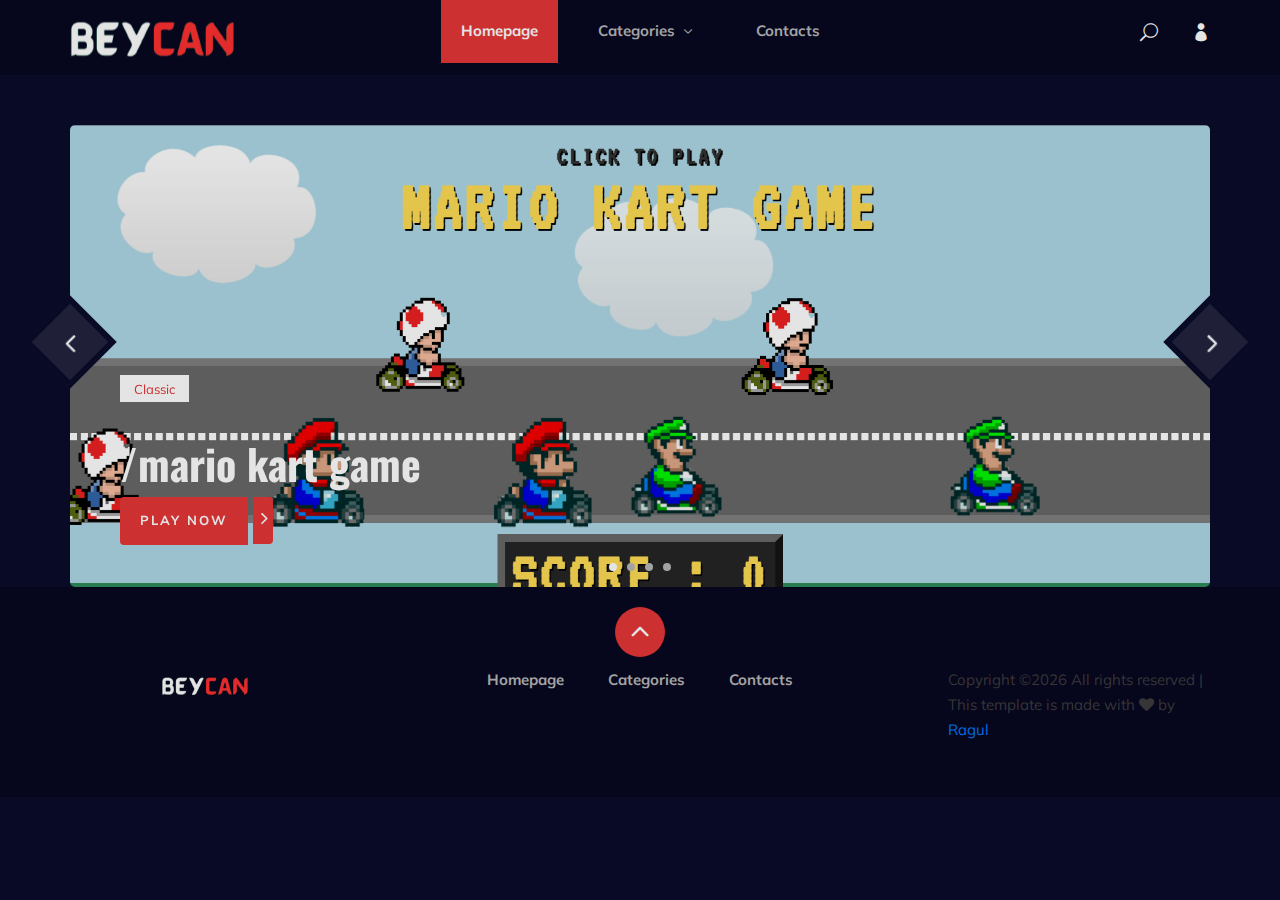
<file: index.html>
<!DOCTYPE html>
<html lang="zxx">

<head>
    <meta charset="UTF-8">
    <meta name="description" content="Anime Template">
    <meta name="keywords" content="Anime, unica, creative, html">
    <meta name="viewport" content="width=device-width, initial-scale=1.0">
    <meta http-equiv="X-UA-Compatible" content="ie=edge">
    <title>Beycan | Games</title>

    <!-- Google Font -->
    <link href="https://fonts.googleapis.com/css2?family=Oswald:wght@300;400;500;600;700&display=swap" rel="stylesheet">
    <link href="https://fonts.googleapis.com/css2?family=Mulish:wght@300;400;500;600;700;800;900&display=swap"
    rel="stylesheet">

    <!-- Css Styles -->
    <link rel="stylesheet" href="css/bootstrap.min.css" type="text/css">
    <link rel="stylesheet" href="css/font-awesome.min.css" type="text/css">
    <link rel="stylesheet" href="css/elegant-icons.css" type="text/css">
    <link rel="stylesheet" href="css/plyr.css" type="text/css">
    <link rel="stylesheet" href="css/nice-select.css" type="text/css">
    <link rel="stylesheet" href="css/owl.carousel.min.css" type="text/css">
    <link rel="stylesheet" href="css/slicknav.min.css" type="text/css">
    <link rel="stylesheet" href="css/style.css" type="text/css">
</head>

<body>
    <!-- Page Preloder -->
    <div id="preloder">
        <div class="loader"></div>
    </div>

    <!-- Header Section Begin -->
    <header class="header">
        <div class="container">
            <div class="row">
                <div class="col-lg-2">
                    <div class="header__logo">
                        <a href="./index.html">
                            <img src="img/logo.png" alt="">
                        </a>
                    </div>
                </div>
                <div class="col-lg-8">
                    <div class="header__nav">
                        <nav class="header__menu mobile-menu">
                            <ul>
                                <li class="active"><a href="./index.html">Homepage</a></li>
                                <li><a href="#">Categories <span class="arrow_carrot-down"></span></a>
                                    <ul class="dropdown">
                                        <li><a href="#">Categories</a></li>
                                        <li><a href="#">Anime Details</a></li>
                                        <li><a href="#">Anime Watching</a></li>
                                        <li><a href="#">Blog Details</a></li>
                                        <li><a href="./signup.html">Sign Up</a></li>
                                        <li><a href="./login.html">Login</a></li>
                                    </ul>
                                </li>
                                <li><a href="#">Contacts</a></li>
                            </ul>
                        </nav>
                    </div>
                </div>
                <div class="col-lg-2">
                    <div class="header__right">
                        <a href="#" class="search-switch"><span class="icon_search"></span></a>
                        <a href="./login.html"><span class="icon_profile"></span></a>
                    </div>
                </div>
            </div>
            <div id="mobile-menu-wrap"></div>
        </div>
    </header>
    <!-- Header End -->

    <!-- Hero Section Begin -->
    <section class="hero">
        <div class="container">
            <div class="hero__slider owl-carousel">
                <div class="hero__items set-bg" data-setbg="img/game/g1.png">
                    <div class="row">
                        <div class="col-lg-6">
                            <div class="hero__text">
                                <div class="label">Classic</div>
                                <h2>/mario kart game</h2>
                                <a href="games/mario-kart-game/index.html" target="blank"><span>Play Now</span> <i class="fa fa-angle-right"></i></a>
                            </div>
                        </div>
                    </div>
                </div>
                <div class="hero__items set-bg" data-setbg="img/game/g2.png">
                    <div class="row">
                        <div class="col-lg-6">
                            <div class="hero__text">
                                <div class="label">Classic</div>
                                <h2>/apple collector game</h2>
                                <a href="games/apple-collector/index.html" target="blank"><span>Play Now</span> <i class="fa fa-angle-right"></i></a>
                            </div>
                        </div>
                    </div>
                </div>
                <div class="hero__items set-bg" data-setbg="img/game/g3.png">
                    <div class="row">
                        <div class="col-lg-6">
                            <div class="hero__text">
                                <div class="label">Adventure</div>
                                <h2>/Space Invaders game</h2>
                                <a href="games/space-Invaders/index.html" target="blank"><span>Play Now</span> <i class="fa fa-angle-right"></i></a>
                            </div>
                        </div>
                    </div>
                </div>
                <div class="hero__items set-bg" data-setbg="img/game/g4.png">
                    <div class="row">
                        <div class="col-lg-6">
                            <div class="hero__text">
                                <div class="label">Mind Related</div>
                                <h2>/Mathematics game</h2>
                                <a href="games/math-game/index.html" target="blank"><span>Play Now</span> <i class="fa fa-angle-right"></i></a>
                            </div>
                        </div>
                    </div>
                </div>
            </div>
        </div>
    </section>
    <!-- Hero Section End -->

    <!-- Footer Section Begin -->
    <footer class="footer">
        <div class="page-up">
            <a href="#" id="scrollToTopButton"><span class="arrow_carrot-up"></span></a>
        </div>
        <div class="container">
            <div class="row">
                <div class="col-lg-3">
                    <div class="footer__logo">
                        <a href="./index.html"><img src="img/logo2.png" alt=""></a>
                    </div>
                </div>
                <div class="col-lg-6">
                    <div class="footer__nav">
                        <ul>
                            <li class="active"><a href="./index.html">Homepage</a></li>
                            <li><a href="#">Categories</a></li>
                            <li><a href="#">Contacts</a></li>
                        </ul>
                    </div>
                </div>
                <div class="col-lg-3">
                    <p><!-- Link back to Colorlib can't be removed. Template is licensed under CC BY 3.0. -->
                      Copyright &copy;<script>document.write(new Date().getFullYear());</script> All rights reserved | This template is made with <i class="fa fa-heart" aria-hidden="true"></i> by <a href="https://twitter.com/Ragul_prasaths" target="_blank">Ragul</a>
                      <!-- Link back to Colorlib can't be removed. Template is licensed under CC BY 3.0. --></p>

                  </div>
              </div>
          </div>
      </footer>
      <!-- Footer Section End -->
      
      <!-- Search model Begin -->
    <div class="search-model">
        <div class="h-100 d-flex align-items-center justify-content-center">
            <div class="search-close-switch"><i class="icon_close"></i></div>
            <form class="search-model-form">
                <input type="text" id="search-input" placeholder="Search here.....">
            </form>
        </div>
    </div>
    <!-- Search model end -->

<!-- Js Plugins -->
<script src="js/jquery-3.3.1.min.js"></script>
<script src="js/bootstrap.min.js"></script>
<script src="js/player.js"></script>
<script src="js/jquery.nice-select.min.js"></script>
<script src="js/mixitup.min.js"></script>
<script src="js/jquery.slicknav.js"></script>
<script src="js/owl.carousel.min.js"></script>
<script src="js/main.js"></script>


</body>

</html>
</file>
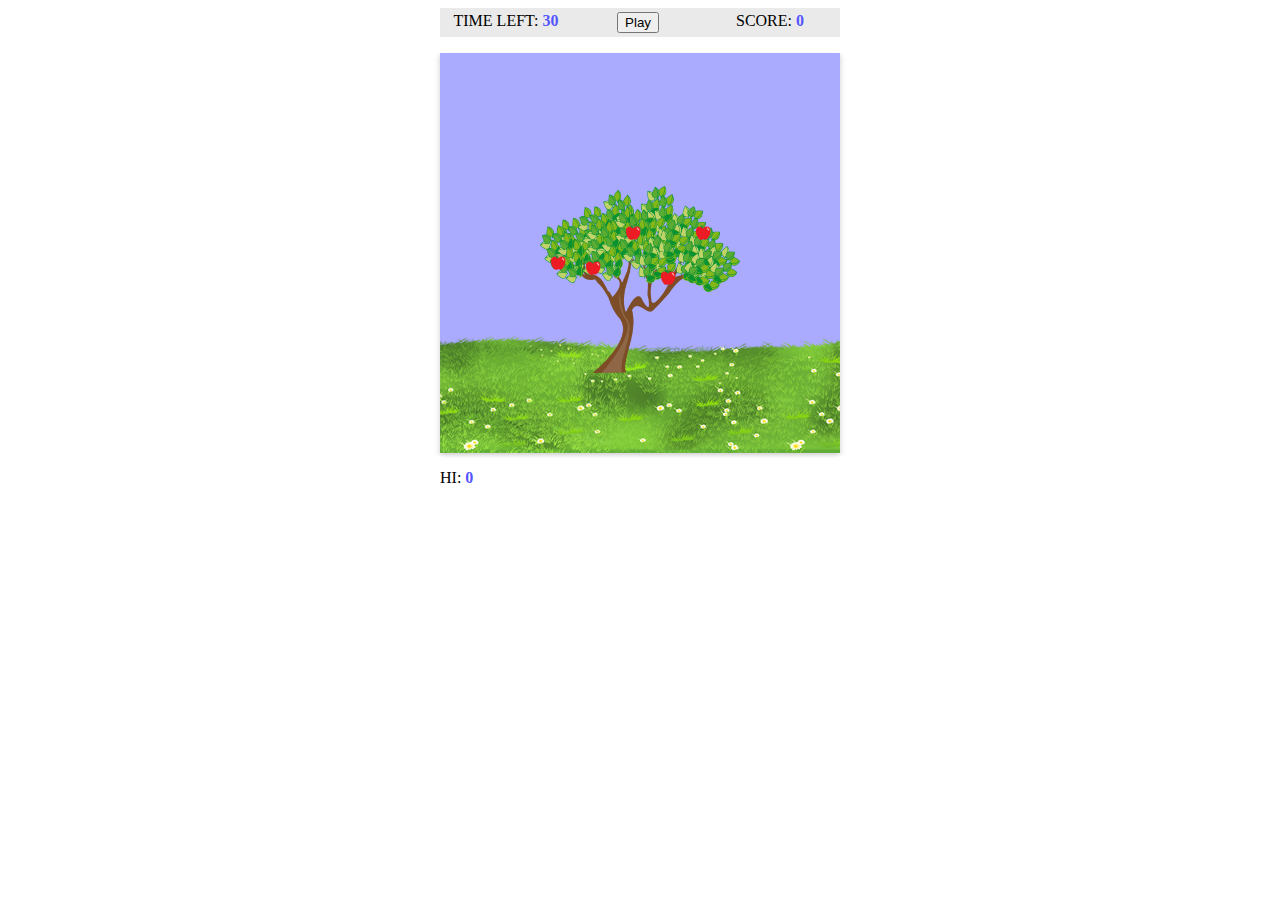
<file: games/apple-collector/index.html>
<!doctype html>
<html>

<head>
    <meta charset="utf-8" />
    <link rel="stylesheet" href="assets/css/game.css" />
    <title>Apple Collector</title>
</head>

<body>

    <ol id="scoreboard">
        <li>Time Left: <span id="time">30</span></li>
        <li><button onclick="startGame();" id="btn">Play</button></li>
        <li>Score: <span id="score">0</span></li>
    </ol>

    <div id="scene">
        <img id="ground" src="assets/sprites/ground.png" />
        <img id="tree" src="assets/sprites/tree.png" />
        <img style="top: 200px ;left: 110px;" onclick="fallDown(this)" class="apple" src="assets/sprites/apple.png" />
        <img style="top: 205px ;left: 145px;" onclick="fallDown(this)" class="apple" src="assets/sprites/apple.png" />
        <img style="top: 170px ;left: 185px;" onclick="fallDown(this)" class="apple" src="assets/sprites/apple.png" />
        <img style="top: 215px ;left: 220px;" onclick="fallDown(this)" class="apple" src="assets/sprites/apple.png" />
        <img style="top: 170px ;left: 255px;" onclick="fallDown(this)" class="apple" src="assets/sprites/apple.png" />
    </div>
    <p style="width: 400px; margin: 0 auto;">Hi: <span id="high">0</span></p>
    <script type="text/javascript" src="assets/js/GameController.js"></script>

</body>

</html>
</file>
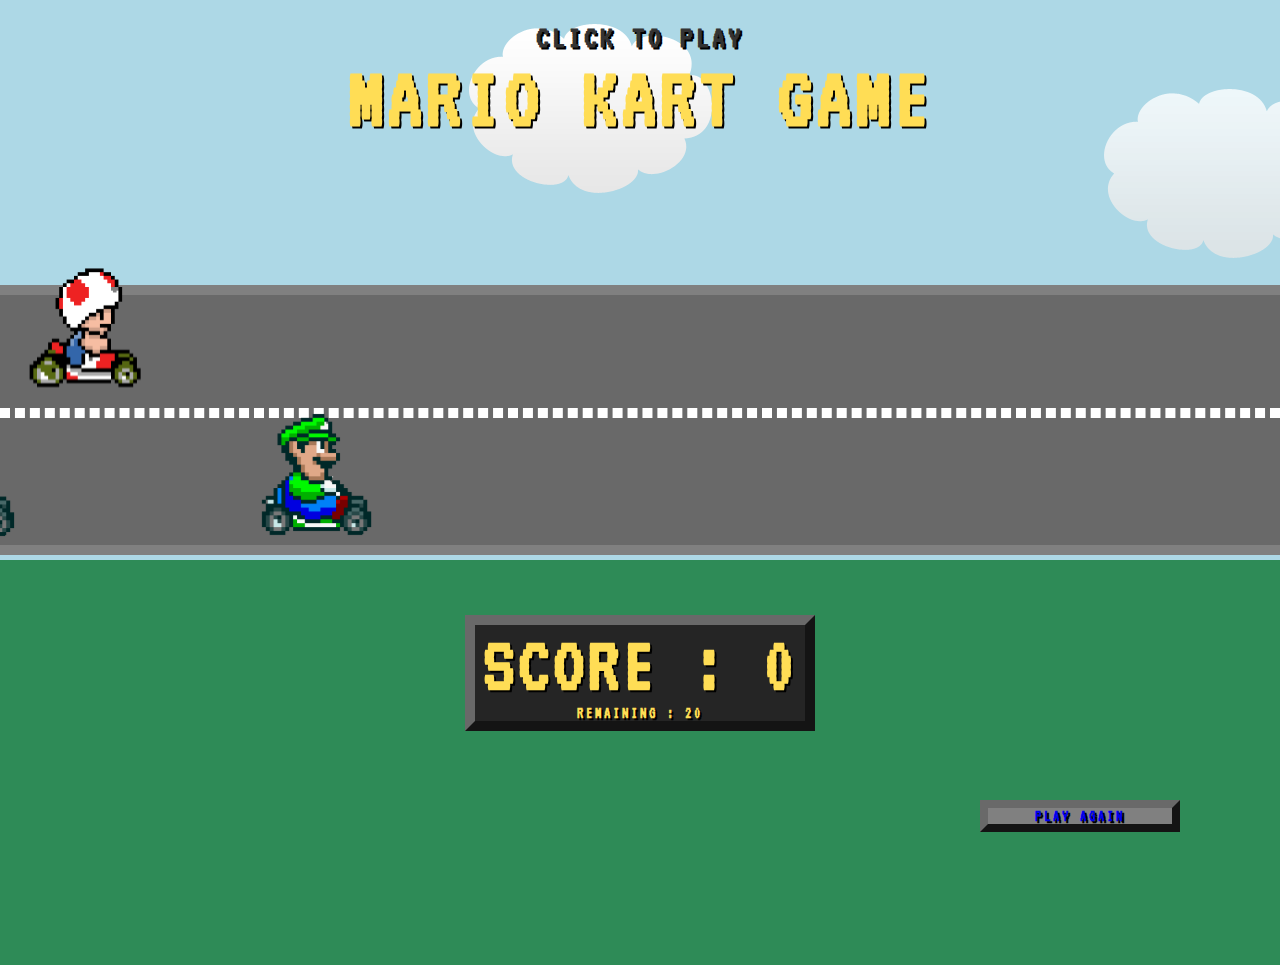
<file: games/mario-kart-game/index.html>
<!DOCTYPE html>
<html lang="en">

<head>
    <meta charset="UTF-8">
    <!-- UPDATE THE TITLE TAG -->
    <title>Mario Kart Game</title>

    <!-- LOAD IN EXTERNAL CSS STYLESHEETS IF YOU LIKE (E.G. Google Fonts, FontAwesome, etc) -->
    <link href="https://fonts.googleapis.com/css?family=VT323" rel="stylesheet">

    <!-- REMEMBER TO INCLUDE YOUR OWN CSS STYLESHEET -->
    <link rel="stylesheet" href="styles-advanced.css">
    <link rel="stylesheet" href="styles.css">

</head>

<body>

    <header>
        <h1>Click to Play <strong>Mario Kart Game</strong></h1>
    </header>
    
    <div class="clouds">
        <img src="images/cloud.png" alt="Cloud">
    </div>
    <div class="cloud2">
        <img src="images/cloud2.png" alt="Second Cloud">
    </div>
    
    <div class="road">
        <div class="lines"></div>
    </div>
    <div class="green"></div>

    <form action="#" autocomplete="off">

        <input type="radio" id="target1" /><label for="target1"></label>
        <input type="radio" id="target2" /><label for="target2"></label>
        <input type="radio" id="target3" /><label for="target3"></label>
        <input type="radio" id="target4" /><label for="target4"></label>
        <input type="radio" id="target5" /><label for="target5"></label>
        <input type="radio" id="target6" /><label for="target6"></label>
        <input type="radio" id="target7" /><label for="target7"></label>
        <input type="radio" id="target8" /><label for="target8"></label>
        <input type="radio" id="target9" /><label for="target9"></label>
        <input type="radio" id="target10" /><label for="target10"></label>
        <input type="radio" id="target11" /><label for="target11"></label>
        <input type="radio" id="target12" /><label for="target12"></label>
        <input type="radio" id="target13" /><label for="target13"></label>
        <input type="radio" id="target14" /><label for="target14"></label>
        <input type="radio" id="target15" /><label for="target15"></label>
        <input type="radio" id="target16" /><label for="target16"></label>
        <input type="radio" id="target17" /><label for="target17"></label>
        <input type="radio" id="target18" /><label for="target18"></label>
        <input type="radio" id="target19" /><label for="target19"></label>
        <input type="radio" id="target20" /><label for="target20"></label>

    </form>

    <footer>
    </footer>
    <div>
        <a href="javascript:history.go(0)">Play Again</a>
    </div>
    
    <audio src="audio/supermario.mp3" autoplay loop></audio>
</body>

</html>
</file>
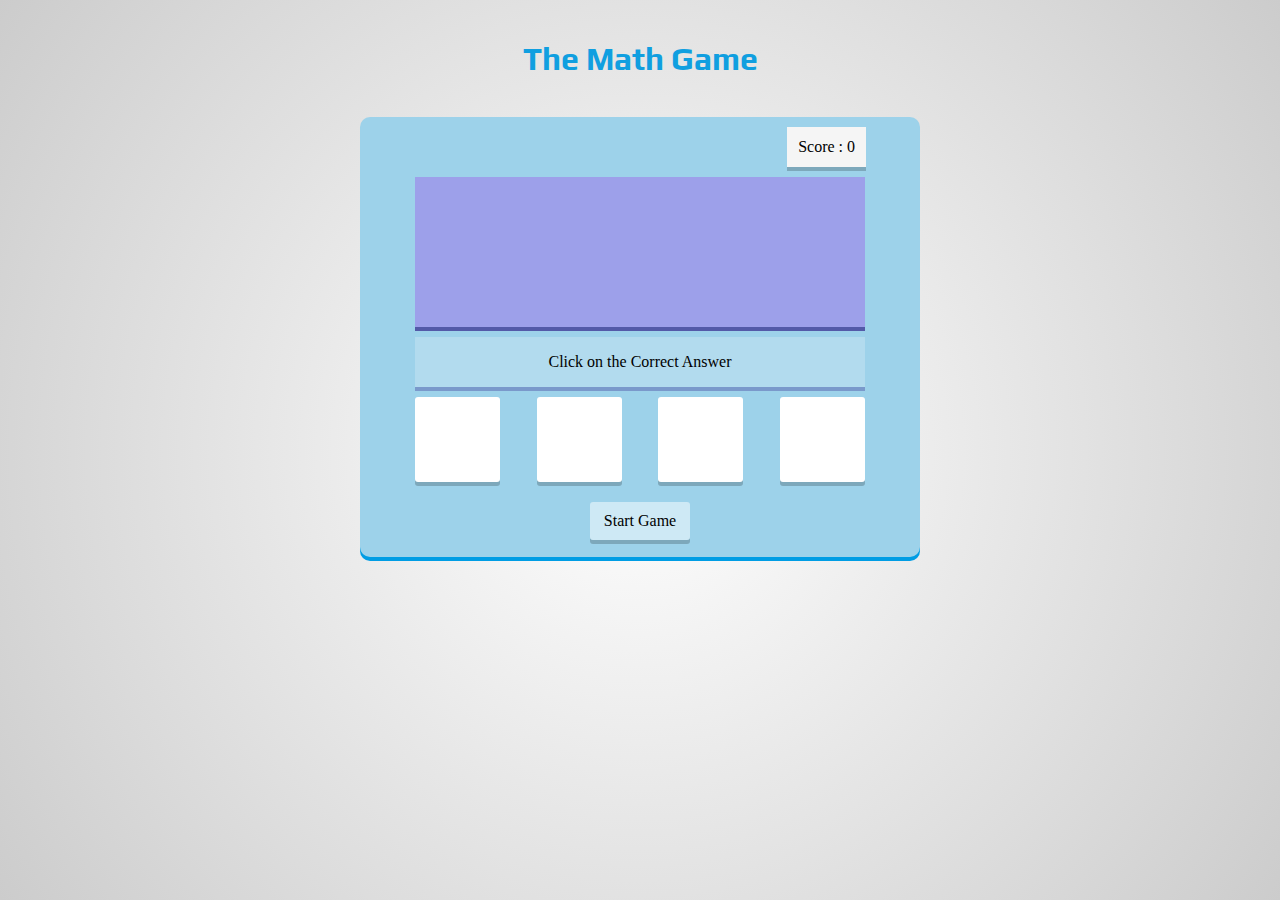
<file: games/math-game/index.html>
<!DOCTYPE html>
<html lang="en">

    <head>
        <meta charset="UTF-8">
        <title>simple Math game</title>
        <meta name="viewport" content="width=device-width, initial-scale=1, user-scalable=yes">
        <link rel="stylesheet" href="css/style.css">
    </head>

    <body>
        <h1>The Math Game</h1>
        <div id="container">
            <div id="score">
                Score : <span id="scorevalue">0</span>
            </div>
            <div id="correct">
                Correct
            </div>
            <div id="wrong">
                Try Again
            </div>
            <div id="question">

            </div>
            <div id="instruction">
                Click on the Correct Answer
            </div>
            <div id="choices">
                <div id="box1" class="box"></div>
                <div id="box2" class="box"></div>
                <div id="box3" class="box"></div>
                <div id="box4" class="box"></div>
            </div>
            <div id="startreset">
                Start Game
            </div>
            <div id="timeremaining">
                Time remaining :
                <span id="timeremainingvalue">60</span>
                sec
            </div>
            <div id="gameOver">
            </div>
        </div>

        <!-- script -->
        <script type="text/javascript" src="js/script.js"></script>
    </body>

</html>
</file>
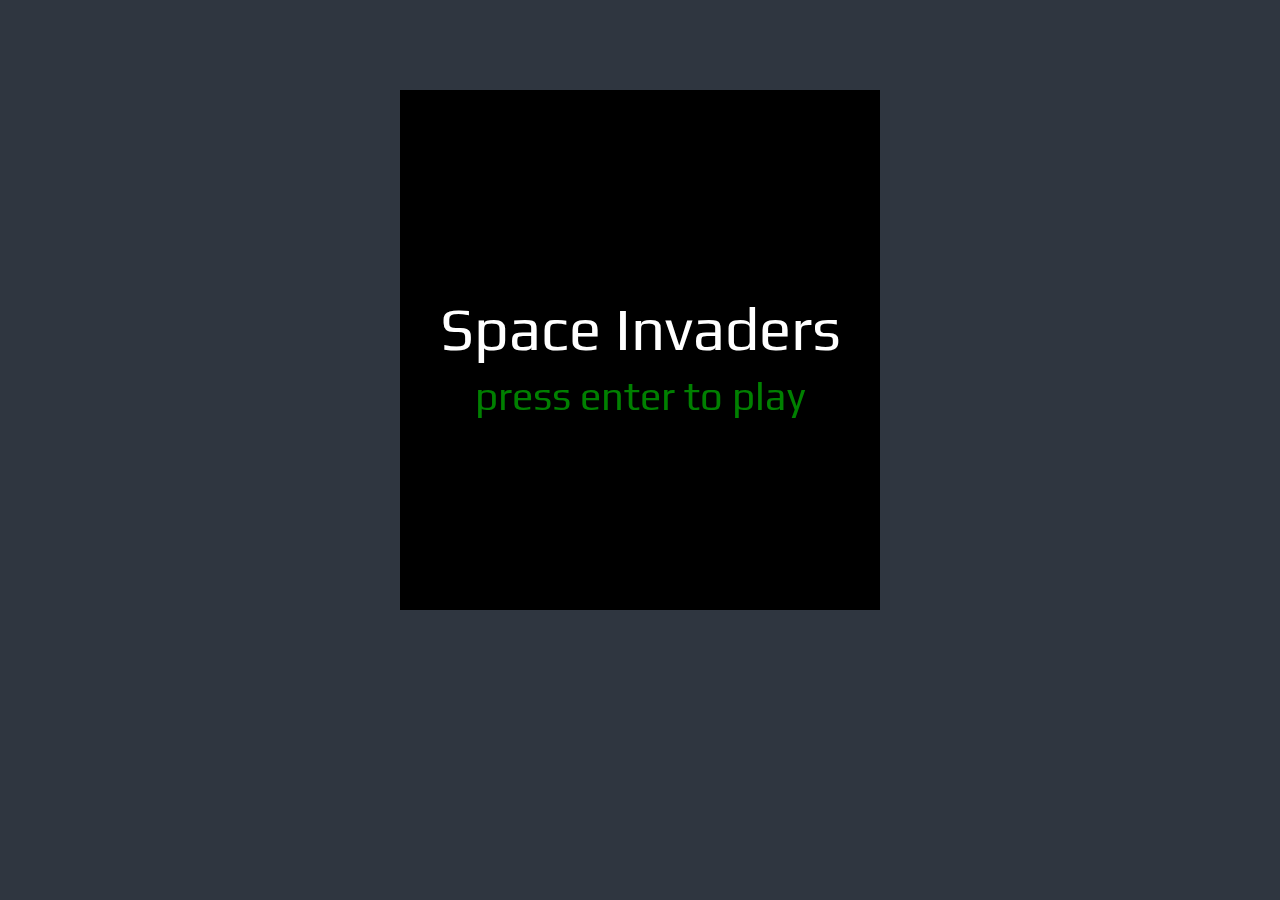
<file: games/space-Invaders/index.html>
<!DOCTYPE html>
<html lang="en">
<head>
    <meta charset="UTF-8">
    <meta name="viewport" content="width=device-width, initial-scale=1.0">
    <link rel="preload" href="Play-Regular.ttf" as="font" crossorigin="anonymous" />
    <link rel="stylesheet" href="style.css">
    <title>Space Invaders</title>
</head>
<body>
    <canvas id="myCanvas" width="480" height="520"></canvas>    
    
    <script  src="script.js"></script>
    <!-- <script src="collision.js"></script> -->
</body>
</html>
</file>
<file: css/elegant-icons.css>
@font-face {
	font-family: 'ElegantIcons';
	src:url('../fonts/ElegantIcons.eot');
	src:url('../fonts/ElegantIcons.eot?#iefix') format('embedded-opentype'),
		url('../fonts/ElegantIcons.woff') format('woff'),
		url('../fonts/ElegantIcons.ttf') format('truetype'),
		url('../fonts/ElegantIcons.svg#ElegantIcons') format('svg');
	font-weight: normal;
	font-style: normal;
}

/* Use the following CSS code if you want to use data attributes for inserting your icons */
[data-icon]:before {
	font-family: 'ElegantIcons';
	content: attr(data-icon);
	speak: none;
	font-weight: normal;
	font-variant: normal;
	text-transform: none;
	line-height: 1;
	-webkit-font-smoothing: antialiased;
	-moz-osx-font-smoothing: grayscale;
}

/* Use the following CSS code if you want to have a class per icon */
/*
Instead of a list of all class selectors,
you can use the generic selector below, but it's slower:
[class*="your-class-prefix"] {
*/
.arrow_up, .arrow_down, .arrow_left, .arrow_right, .arrow_left-up, .arrow_right-up, .arrow_right-down, .arrow_left-down, .arrow-up-down, .arrow_up-down_alt, .arrow_left-right_alt, .arrow_left-right, .arrow_expand_alt2, .arrow_expand_alt, .arrow_condense, .arrow_expand, .arrow_move, .arrow_carrot-up, .arrow_carrot-down, .arrow_carrot-left, .arrow_carrot-right, .arrow_carrot-2up, .arrow_carrot-2down, .arrow_carrot-2left, .arrow_carrot-2right, .arrow_carrot-up_alt2, .arrow_carrot-down_alt2, .arrow_carrot-left_alt2, .arrow_carrot-right_alt2, .arrow_carrot-2up_alt2, .arrow_carrot-2down_alt2, .arrow_carrot-2left_alt2, .arrow_carrot-2right_alt2, .arrow_triangle-up, .arrow_triangle-down, .arrow_triangle-left, .arrow_triangle-right, .arrow_triangle-up_alt2, .arrow_triangle-down_alt2, .arrow_triangle-left_alt2, .arrow_triangle-right_alt2, .arrow_back, .icon_minus-06, .icon_plus, .icon_close, .icon_check, .icon_minus_alt2, .icon_plus_alt2, .icon_close_alt2, .icon_check_alt2, .icon_zoom-out_alt, .icon_zoom-in_alt, .icon_search, .icon_box-empty, .icon_box-selected, .icon_minus-box, .icon_plus-box, .icon_box-checked, .icon_circle-empty, .icon_circle-slelected, .icon_stop_alt2, .icon_stop, .icon_pause_alt2, .icon_pause, .icon_menu, .icon_menu-square_alt2, .icon_menu-circle_alt2, .icon_ul, .icon_ol, .icon_adjust-horiz, .icon_adjust-vert, .icon_document_alt, .icon_documents_alt, .icon_pencil, .icon_pencil-edit_alt, .icon_pencil-edit, .icon_folder-alt, .icon_folder-open_alt, .icon_folder-add_alt, .icon_info_alt, .icon_error-oct_alt, .icon_error-circle_alt, .icon_error-triangle_alt, .icon_question_alt2, .icon_question, .icon_comment_alt, .icon_chat_alt, .icon_vol-mute_alt, .icon_volume-low_alt, .icon_volume-high_alt, .icon_quotations, .icon_quotations_alt2, .icon_clock_alt, .icon_lock_alt, .icon_lock-open_alt, .icon_key_alt, .icon_cloud_alt, .icon_cloud-upload_alt, .icon_cloud-download_alt, .icon_image, .icon_images, .icon_lightbulb_alt, .icon_gift_alt, .icon_house_alt, .icon_genius, .icon_mobile, .icon_tablet, .icon_laptop, .icon_desktop, .icon_camera_alt, .icon_mail_alt, .icon_cone_alt, .icon_ribbon_alt, .icon_bag_alt, .icon_creditcard, .icon_cart_alt, .icon_paperclip, .icon_tag_alt, .icon_tags_alt, .icon_trash_alt, .icon_cursor_alt, .icon_mic_alt, .icon_compass_alt, .icon_pin_alt, .icon_pushpin_alt, .icon_map_alt, .icon_drawer_alt, .icon_toolbox_alt, .icon_book_alt, .icon_calendar, .icon_film, .icon_table, .icon_contacts_alt, .icon_headphones, .icon_lifesaver, .icon_piechart, .icon_refresh, .icon_link_alt, .icon_link, .icon_loading, .icon_blocked, .icon_archive_alt, .icon_heart_alt, .icon_star_alt, .icon_star-half_alt, .icon_star, .icon_star-half, .icon_tools, .icon_tool, .icon_cog, .icon_cogs, .arrow_up_alt, .arrow_down_alt, .arrow_left_alt, .arrow_right_alt, .arrow_left-up_alt, .arrow_right-up_alt, .arrow_right-down_alt, .arrow_left-down_alt, .arrow_condense_alt, .arrow_expand_alt3, .arrow_carrot_up_alt, .arrow_carrot-down_alt, .arrow_carrot-left_alt, .arrow_carrot-right_alt, .arrow_carrot-2up_alt, .arrow_carrot-2dwnn_alt, .arrow_carrot-2left_alt, .arrow_carrot-2right_alt, .arrow_triangle-up_alt, .arrow_triangle-down_alt, .arrow_triangle-left_alt, .arrow_triangle-right_alt, .icon_minus_alt, .icon_plus_alt, .icon_close_alt, .icon_check_alt, .icon_zoom-out, .icon_zoom-in, .icon_stop_alt, .icon_menu-square_alt, .icon_menu-circle_alt, .icon_document, .icon_documents, .icon_pencil_alt, .icon_folder, .icon_folder-open, .icon_folder-add, .icon_folder_upload, .icon_folder_download, .icon_info, .icon_error-circle, .icon_error-oct, .icon_error-triangle, .icon_question_alt, .icon_comment, .icon_chat, .icon_vol-mute, .icon_volume-low, .icon_volume-high, .icon_quotations_alt, .icon_clock, .icon_lock, .icon_lock-open, .icon_key, .icon_cloud, .icon_cloud-upload, .icon_cloud-download, .icon_lightbulb, .icon_gift, .icon_house, .icon_camera, .icon_mail, .icon_cone, .icon_ribbon, .icon_bag, .icon_cart, .icon_tag, .icon_tags, .icon_trash, .icon_cursor, .icon_mic, .icon_compass, .icon_pin, .icon_pushpin, .icon_map, .icon_drawer, .icon_toolbox, .icon_book, .icon_contacts, .icon_archive, .icon_heart, .icon_profile, .icon_group, .icon_grid-2x2, .icon_grid-3x3, .icon_music, .icon_pause_alt, .icon_phone, .icon_upload, .icon_download, .social_facebook, .social_twitter, .social_pinterest, .social_googleplus, .social_tumblr, .social_tumbleupon, .social_wordpress, .social_instagram, .social_dribbble, .social_vimeo, .social_linkedin, .social_rss, .social_deviantart, .social_share, .social_myspace, .social_skype, .social_youtube, .social_picassa, .social_googledrive, .social_flickr, .social_blogger, .social_spotify, .social_delicious, .social_facebook_circle, .social_twitter_circle, .social_pinterest_circle, .social_googleplus_circle, .social_tumblr_circle, .social_stumbleupon_circle, .social_wordpress_circle, .social_instagram_circle, .social_dribbble_circle, .social_vimeo_circle, .social_linkedin_circle, .social_rss_circle, .social_deviantart_circle, .social_share_circle, .social_myspace_circle, .social_skype_circle, .social_youtube_circle, .social_picassa_circle, .social_googledrive_alt2, .social_flickr_circle, .social_blogger_circle, .social_spotify_circle, .social_delicious_circle, .social_facebook_square, .social_twitter_square, .social_pinterest_square, .social_googleplus_square, .social_tumblr_square, .social_stumbleupon_square, .social_wordpress_square, .social_instagram_square, .social_dribbble_square, .social_vimeo_square, .social_linkedin_square, .social_rss_square, .social_deviantart_square, .social_share_square, .social_myspace_square, .social_skype_square, .social_youtube_square, .social_picassa_square, .social_googledrive_square, .social_flickr_square, .social_blogger_square, .social_spotify_square, .social_delicious_square, .icon_printer, .icon_calulator, .icon_building, .icon_floppy, .icon_drive, .icon_search-2, .icon_id, .icon_id-2, .icon_puzzle, .icon_like, .icon_dislike, .icon_mug, .icon_currency, .icon_wallet, .icon_pens, .icon_easel, .icon_flowchart, .icon_datareport, .icon_briefcase, .icon_shield, .icon_percent, .icon_globe, .icon_globe-2, .icon_target, .icon_hourglass, .icon_balance, .icon_rook, .icon_printer-alt, .icon_calculator_alt, .icon_building_alt, .icon_floppy_alt, .icon_drive_alt, .icon_search_alt, .icon_id_alt, .icon_id-2_alt, .icon_puzzle_alt, .icon_like_alt, .icon_dislike_alt, .icon_mug_alt, .icon_currency_alt, .icon_wallet_alt, .icon_pens_alt, .icon_easel_alt, .icon_flowchart_alt, .icon_datareport_alt, .icon_briefcase_alt, .icon_shield_alt, .icon_percent_alt, .icon_globe_alt, .icon_clipboard {
	font-family: 'ElegantIcons';
	speak: none;
	font-style: normal;
	font-weight: normal;
	font-variant: normal;
	text-transform: none;
	line-height: 1;
	-webkit-font-smoothing: antialiased;
}
.arrow_up:before {
	content: "\21";
}
.arrow_down:before {
	content: "\22";
}
.arrow_left:before {
	content: "\23";
}
.arrow_right:before {
	content: "\24";
}
.arrow_left-up:before {
	content: "\25";
}
.arrow_right-up:before {
	content: "\26";
}
.arrow_right-down:before {
	content: "\27";
}
.arrow_left-down:before {
	content: "\28";
}
.arrow-up-down:before {
	content: "\29";
}
.arrow_up-down_alt:before {
	content: "\2a";
}
.arrow_left-right_alt:before {
	content: "\2b";
}
.arrow_left-right:before {
	content: "\2c";
}
.arrow_expand_alt2:before {
	content: "\2d";
}
.arrow_expand_alt:before {
	content: "\2e";
}
.arrow_condense:before {
	content: "\2f";
}
.arrow_expand:before {
	content: "\30";
}
.arrow_move:before {
	content: "\31";
}
.arrow_carrot-up:before {
	content: "\32";
}
.arrow_carrot-down:before {
	content: "\33";
}
.arrow_carrot-left:before {
	content: "\34";
}
.arrow_carrot-right:before {
	content: "\35";
}
.arrow_carrot-2up:before {
	content: "\36";
}
.arrow_carrot-2down:before {
	content: "\37";
}
.arrow_carrot-2left:before {
	content: "\38";
}
.arrow_carrot-2right:before {
	content: "\39";
}
.arrow_carrot-up_alt2:before {
	content: "\3a";
}
.arrow_carrot-down_alt2:before {
	content: "\3b";
}
.arrow_carrot-left_alt2:before {
	content: "\3c";
}
.arrow_carrot-right_alt2:before {
	content: "\3d";
}
.arrow_carrot-2up_alt2:before {
	content: "\3e";
}
.arrow_carrot-2down_alt2:before {
	content: "\3f";
}
.arrow_carrot-2left_alt2:before {
	content: "\40";
}
.arrow_carrot-2right_alt2:before {
	content: "\41";
}
.arrow_triangle-up:before {
	content: "\42";
}
.arrow_triangle-down:before {
	content: "\43";
}
.arrow_triangle-left:before {
	content: "\44";
}
.arrow_triangle-right:before {
	content: "\45";
}
.arrow_triangle-up_alt2:before {
	content: "\46";
}
.arrow_triangle-down_alt2:before {
	content: "\47";
}
.arrow_triangle-left_alt2:before {
	content: "\48";
}
.arrow_triangle-right_alt2:before {
	content: "\49";
}
.arrow_back:before {
	content: "\4a";
}
.icon_minus-06:before {
	content: "\4b";
}
.icon_plus:before {
	content: "\4c";
}
.icon_close:before {
	content: "\4d";
}
.icon_check:before {
	content: "\4e";
}
.icon_minus_alt2:before {
	content: "\4f";
}
.icon_plus_alt2:before {
	content: "\50";
}
.icon_close_alt2:before {
	content: "\51";
}
.icon_check_alt2:before {
	content: "\52";
}
.icon_zoom-out_alt:before {
	content: "\53";
}
.icon_zoom-in_alt:before {
	content: "\54";
}
.icon_search:before {
	content: "\55";
}
.icon_box-empty:before {
	content: "\56";
}
.icon_box-selected:before {
	content: "\57";
}
.icon_minus-box:before {
	content: "\58";
}
.icon_plus-box:before {
	content: "\59";
}
.icon_box-checked:before {
	content: "\5a";
}
.icon_circle-empty:before {
	content: "\5b";
}
.icon_circle-slelected:before {
	content: "\5c";
}
.icon_stop_alt2:before {
	content: "\5d";
}
.icon_stop:before {
	content: "\5e";
}
.icon_pause_alt2:before {
	content: "\5f";
}
.icon_pause:before {
	content: "\60";
}
.icon_menu:before {
	content: "\61";
}
.icon_menu-square_alt2:before {
	content: "\62";
}
.icon_menu-circle_alt2:before {
	content: "\63";
}
.icon_ul:before {
	content: "\64";
}
.icon_ol:before {
	content: "\65";
}
.icon_adjust-horiz:before {
	content: "\66";
}
.icon_adjust-vert:before {
	content: "\67";
}
.icon_document_alt:before {
	content: "\68";
}
.icon_documents_alt:before {
	content: "\69";
}
.icon_pencil:before {
	content: "\6a";
}
.icon_pencil-edit_alt:before {
	content: "\6b";
}
.icon_pencil-edit:before {
	content: "\6c";
}
.icon_folder-alt:before {
	content: "\6d";
}
.icon_folder-open_alt:before {
	content: "\6e";
}
.icon_folder-add_alt:before {
	content: "\6f";
}
.icon_info_alt:before {
	content: "\70";
}
.icon_error-oct_alt:before {
	content: "\71";
}
.icon_error-circle_alt:before {
	content: "\72";
}
.icon_error-triangle_alt:before {
	content: "\73";
}
.icon_question_alt2:before {
	content: "\74";
}
.icon_question:before {
	content: "\75";
}
.icon_comment_alt:before {
	content: "\76";
}
.icon_chat_alt:before {
	content: "\77";
}
.icon_vol-mute_alt:before {
	content: "\78";
}
.icon_volume-low_alt:before {
	content: "\79";
}
.icon_volume-high_alt:before {
	content: "\7a";
}
.icon_quotations:before {
	content: "\7b";
}
.icon_quotations_alt2:before {
	content: "\7c";
}
.icon_clock_alt:before {
	content: "\7d";
}
.icon_lock_alt:before {
	content: "\7e";
}
.icon_lock-open_alt:before {
	content: "\e000";
}
.icon_key_alt:before {
	content: "\e001";
}
.icon_cloud_alt:before {
	content: "\e002";
}
.icon_cloud-upload_alt:before {
	content: "\e003";
}
.icon_cloud-download_alt:before {
	content: "\e004";
}
.icon_image:before {
	content: "\e005";
}
.icon_images:before {
	content: "\e006";
}
.icon_lightbulb_alt:before {
	content: "\e007";
}
.icon_gift_alt:before {
	content: "\e008";
}
.icon_house_alt:before {
	content: "\e009";
}
.icon_genius:before {
	content: "\e00a";
}
.icon_mobile:before {
	content: "\e00b";
}
.icon_tablet:before {
	content: "\e00c";
}
.icon_laptop:before {
	content: "\e00d";
}
.icon_desktop:before {
	content: "\e00e";
}
.icon_camera_alt:before {
	content: "\e00f";
}
.icon_mail_alt:before {
	content: "\e010";
}
.icon_cone_alt:before {
	content: "\e011";
}
.icon_ribbon_alt:before {
	content: "\e012";
}
.icon_bag_alt:before {
	content: "\e013";
}
.icon_creditcard:before {
	content: "\e014";
}
.icon_cart_alt:before {
	content: "\e015";
}
.icon_paperclip:before {
	content: "\e016";
}
.icon_tag_alt:before {
	content: "\e017";
}
.icon_tags_alt:before {
	content: "\e018";
}
.icon_trash_alt:before {
	content: "\e019";
}
.icon_cursor_alt:before {
	content: "\e01a";
}
.icon_mic_alt:before {
	content: "\e01b";
}
.icon_compass_alt:before {
	content: "\e01c";
}
.icon_pin_alt:before {
	content: "\e01d";
}
.icon_pushpin_alt:before {
	content: "\e01e";
}
.icon_map_alt:before {
	content: "\e01f";
}
.icon_drawer_alt:before {
	content: "\e020";
}
.icon_toolbox_alt:before {
	content: "\e021";
}
.icon_book_alt:before {
	content: "\e022";
}
.icon_calendar:before {
	content: "\e023";
}
.icon_film:before {
	content: "\e024";
}
.icon_table:before {
	content: "\e025";
}
.icon_contacts_alt:before {
	content: "\e026";
}
.icon_headphones:before {
	content: "\e027";
}
.icon_lifesaver:before {
	content: "\e028";
}
.icon_piechart:before {
	content: "\e029";
}
.icon_refresh:before {
	content: "\e02a";
}
.icon_link_alt:before {
	content: "\e02b";
}
.icon_link:before {
	content: "\e02c";
}
.icon_loading:before {
	content: "\e02d";
}
.icon_blocked:before {
	content: "\e02e";
}
.icon_archive_alt:before {
	content: "\e02f";
}
.icon_heart_alt:before {
	content: "\e030";
}
.icon_star_alt:before {
	content: "\e031";
}
.icon_star-half_alt:before {
	content: "\e032";
}
.icon_star:before {
	content: "\e033";
}
.icon_star-half:before {
	content: "\e034";
}
.icon_tools:before {
	content: "\e035";
}
.icon_tool:before {
	content: "\e036";
}
.icon_cog:before {
	content: "\e037";
}
.icon_cogs:before {
	content: "\e038";
}
.arrow_up_alt:before {
	content: "\e039";
}
.arrow_down_alt:before {
	content: "\e03a";
}
.arrow_left_alt:before {
	content: "\e03b";
}
.arrow_right_alt:before {
	content: "\e03c";
}
.arrow_left-up_alt:before {
	content: "\e03d";
}
.arrow_right-up_alt:before {
	content: "\e03e";
}
.arrow_right-down_alt:before {
	content: "\e03f";
}
.arrow_left-down_alt:before {
	content: "\e040";
}
.arrow_condense_alt:before {
	content: "\e041";
}
.arrow_expand_alt3:before {
	content: "\e042";
}
.arrow_carrot_up_alt:before {
	content: "\e043";
}
.arrow_carrot-down_alt:before {
	content: "\e044";
}
.arrow_carrot-left_alt:before {
	content: "\e045";
}
.arrow_carrot-right_alt:before {
	content: "\e046";
}
.arrow_carrot-2up_alt:before {
	content: "\e047";
}
.arrow_carrot-2dwnn_alt:before {
	content: "\e048";
}
.arrow_carrot-2left_alt:before {
	content: "\e049";
}
.arrow_carrot-2right_alt:before {
	content: "\e04a";
}
.arrow_triangle-up_alt:before {
	content: "\e04b";
}
.arrow_triangle-down_alt:before {
	content: "\e04c";
}
.arrow_triangle-left_alt:before {
	content: "\e04d";
}
.arrow_triangle-right_alt:before {
	content: "\e04e";
}
.icon_minus_alt:before {
	content: "\e04f";
}
.icon_plus_alt:before {
	content: "\e050";
}
.icon_close_alt:before {
	content: "\e051";
}
.icon_check_alt:before {
	content: "\e052";
}
.icon_zoom-out:before {
	content: "\e053";
}
.icon_zoom-in:before {
	content: "\e054";
}
.icon_stop_alt:before {
	content: "\e055";
}
.icon_menu-square_alt:before {
	content: "\e056";
}
.icon_menu-circle_alt:before {
	content: "\e057";
}
.icon_document:before {
	content: "\e058";
}
.icon_documents:before {
	content: "\e059";
}
.icon_pencil_alt:before {
	content: "\e05a";
}
.icon_folder:before {
	content: "\e05b";
}
.icon_folder-open:before {
	content: "\e05c";
}
.icon_folder-add:before {
	content: "\e05d";
}
.icon_folder_upload:before {
	content: "\e05e";
}
.icon_folder_download:before {
	content: "\e05f";
}
.icon_info:before {
	content: "\e060";
}
.icon_error-circle:before {
	content: "\e061";
}
.icon_error-oct:before {
	content: "\e062";
}
.icon_error-triangle:before {
	content: "\e063";
}
.icon_question_alt:before {
	content: "\e064";
}
.icon_comment:before {
	content: "\e065";
}
.icon_chat:before {
	content: "\e066";
}
.icon_vol-mute:before {
	content: "\e067";
}
.icon_volume-low:before {
	content: "\e068";
}
.icon_volume-high:before {
	content: "\e069";
}
.icon_quotations_alt:before {
	content: "\e06a";
}
.icon_clock:before {
	content: "\e06b";
}
.icon_lock:before {
	content: "\e06c";
}
.icon_lock-open:before {
	content: "\e06d";
}
.icon_key:before {
	content: "\e06e";
}
.icon_cloud:before {
	content: "\e06f";
}
.icon_cloud-upload:before {
	content: "\e070";
}
.icon_cloud-download:before {
	content: "\e071";
}
.icon_lightbulb:before {
	content: "\e072";
}
.icon_gift:before {
	content: "\e073";
}
.icon_house:before {
	content: "\e074";
}
.icon_camera:before {
	content: "\e075";
}
.icon_mail:before {
	content: "\e076";
}
.icon_cone:before {
	content: "\e077";
}
.icon_ribbon:before {
	content: "\e078";
}
.icon_bag:before {
	content: "\e079";
}
.icon_cart:before {
	content: "\e07a";
}
.icon_tag:before {
	content: "\e07b";
}
.icon_tags:before {
	content: "\e07c";
}
.icon_trash:before {
	content: "\e07d";
}
.icon_cursor:before {
	content: "\e07e";
}
.icon_mic:before {
	content: "\e07f";
}
.icon_compass:before {
	content: "\e080";
}
.icon_pin:before {
	content: "\e081";
}
.icon_pushpin:before {
	content: "\e082";
}
.icon_map:before {
	content: "\e083";
}
.icon_drawer:before {
	content: "\e084";
}
.icon_toolbox:before {
	content: "\e085";
}
.icon_book:before {
	content: "\e086";
}
.icon_contacts:before {
	content: "\e087";
}
.icon_archive:before {
	content: "\e088";
}
.icon_heart:before {
	content: "\e089";
}
.icon_profile:before {
	content: "\e08a";
}
.icon_group:before {
	content: "\e08b";
}
.icon_grid-2x2:before {
	content: "\e08c";
}
.icon_grid-3x3:before {
	content: "\e08d";
}
.icon_music:before {
	content: "\e08e";
}
.icon_pause_alt:before {
	content: "\e08f";
}
.icon_phone:before {
	content: "\e090";
}
.icon_upload:before {
	content: "\e091";
}
.icon_download:before {
	content: "\e092";
}
.social_facebook:before {
	content: "\e093";
}
.social_twitter:before {
	content: "\e094";
}
.social_pinterest:before {
	content: "\e095";
}
.social_googleplus:before {
	content: "\e096";
}
.social_tumblr:before {
	content: "\e097";
}
.social_tumbleupon:before {
	content: "\e098";
}
.social_wordpress:before {
	content: "\e099";
}
.social_instagram:before {
	content: "\e09a";
}
.social_dribbble:before {
	content: "\e09b";
}
.social_vimeo:before {
	content: "\e09c";
}
.social_linkedin:before {
	content: "\e09d";
}
.social_rss:before {
	content: "\e09e";
}
.social_deviantart:before {
	content: "\e09f";
}
.social_share:before {
	content: "\e0a0";
}
.social_myspace:before {
	content: "\e0a1";
}
.social_skype:before {
	content: "\e0a2";
}
.social_youtube:before {
	content: "\e0a3";
}
.social_picassa:before {
	content: "\e0a4";
}
.social_googledrive:before {
	content: "\e0a5";
}
.social_flickr:before {
	content: "\e0a6";
}
.social_blogger:before {
	content: "\e0a7";
}
.social_spotify:before {
	content: "\e0a8";
}
.social_delicious:before {
	content: "\e0a9";
}
.social_facebook_circle:before {
	content: "\e0aa";
}
.social_twitter_circle:before {
	content: "\e0ab";
}
.social_pinterest_circle:before {
	content: "\e0ac";
}
.social_googleplus_circle:before {
	content: "\e0ad";
}
.social_tumblr_circle:before {
	content: "\e0ae";
}
.social_stumbleupon_circle:before {
	content: "\e0af";
}
.social_wordpress_circle:before {
	content: "\e0b0";
}
.social_instagram_circle:before {
	content: "\e0b1";
}
.social_dribbble_circle:before {
	content: "\e0b2";
}
.social_vimeo_circle:before {
	content: "\e0b3";
}
.social_linkedin_circle:before {
	content: "\e0b4";
}
.social_rss_circle:before {
	content: "\e0b5";
}
.social_deviantart_circle:before {
	content: "\e0b6";
}
.social_share_circle:before {
	content: "\e0b7";
}
.social_myspace_circle:before {
	content: "\e0b8";
}
.social_skype_circle:before {
	content: "\e0b9";
}
.social_youtube_circle:before {
	content: "\e0ba";
}
.social_picassa_circle:before {
	content: "\e0bb";
}
.social_googledrive_alt2:before {
	content: "\e0bc";
}
.social_flickr_circle:before {
	content: "\e0bd";
}
.social_blogger_circle:before {
	content: "\e0be";
}
.social_spotify_circle:before {
	content: "\e0bf";
}
.social_delicious_circle:before {
	content: "\e0c0";
}
.social_facebook_square:before {
	content: "\e0c1";
}
.social_twitter_square:before {
	content: "\e0c2";
}
.social_pinterest_square:before {
	content: "\e0c3";
}
.social_googleplus_square:before {
	content: "\e0c4";
}
.social_tumblr_square:before {
	content: "\e0c5";
}
.social_stumbleupon_square:before {
	content: "\e0c6";
}
.social_wordpress_square:before {
	content: "\e0c7";
}
.social_instagram_square:before {
	content: "\e0c8";
}
.social_dribbble_square:before {
	content: "\e0c9";
}
.social_vimeo_square:before {
	content: "\e0ca";
}
.social_linkedin_square:before {
	content: "\e0cb";
}
.social_rss_square:before {
	content: "\e0cc";
}
.social_deviantart_square:before {
	content: "\e0cd";
}
.social_share_square:before {
	content: "\e0ce";
}
.social_myspace_square:before {
	content: "\e0cf";
}
.social_skype_square:before {
	content: "\e0d0";
}
.social_youtube_square:before {
	content: "\e0d1";
}
.social_picassa_square:before {
	content: "\e0d2";
}
.social_googledrive_square:before {
	content: "\e0d3";
}
.social_flickr_square:before {
	content: "\e0d4";
}
.social_blogger_square:before {
	content: "\e0d5";
}
.social_spotify_square:before {
	content: "\e0d6";
}
.social_delicious_square:before {
	content: "\e0d7";
}
.icon_printer:before {
	content: "\e103";
}
.icon_calulator:before {
	content: "\e0ee";
}
.icon_building:before {
	content: "\e0ef";
}
.icon_floppy:before {
	content: "\e0e8";
}
.icon_drive:before {
	content: "\e0ea";
}
.icon_search-2:before {
	content: "\e101";
}
.icon_id:before {
	content: "\e107";
}
.icon_id-2:before {
	content: "\e108";
}
.icon_puzzle:before {
	content: "\e102";
}
.icon_like:before {
	content: "\e106";
}
.icon_dislike:before {
	content: "\e0eb";
}
.icon_mug:before {
	content: "\e105";
}
.icon_currency:before {
	content: "\e0ed";
}
.icon_wallet:before {
	content: "\e100";
}
.icon_pens:before {
	content: "\e104";
}
.icon_easel:before {
	content: "\e0e9";
}
.icon_flowchart:before {
	content: "\e109";
}
.icon_datareport:before {
	content: "\e0ec";
}
.icon_briefcase:before {
	content: "\e0fe";
}
.icon_shield:before {
	content: "\e0f6";
}
.icon_percent:before {
	content: "\e0fb";
}
.icon_globe:before {
	content: "\e0e2";
}
.icon_globe-2:before {
	content: "\e0e3";
}
.icon_target:before {
	content: "\e0f5";
}
.icon_hourglass:before {
	content: "\e0e1";
}
.icon_balance:before {
	content: "\e0ff";
}
.icon_rook:before {
	content: "\e0f8";
}
.icon_printer-alt:before {
	content: "\e0fa";
}
.icon_calculator_alt:before {
	content: "\e0e7";
}
.icon_building_alt:before {
	content: "\e0fd";
}
.icon_floppy_alt:before {
	content: "\e0e4";
}
.icon_drive_alt:before {
	content: "\e0e5";
}
.icon_search_alt:before {
	content: "\e0f7";
}
.icon_id_alt:before {
	content: "\e0e0";
}
.icon_id-2_alt:before {
	content: "\e0fc";
}
.icon_puzzle_alt:before {
	content: "\e0f9";
}
.icon_like_alt:before {
	content: "\e0dd";
}
.icon_dislike_alt:before {
	content: "\e0f1";
}
.icon_mug_alt:before {
	content: "\e0dc";
}
.icon_currency_alt:before {
	content: "\e0f3";
}
.icon_wallet_alt:before {
	content: "\e0d8";
}
.icon_pens_alt:before {
	content: "\e0db";
}
.icon_easel_alt:before {
	content: "\e0f0";
}
.icon_flowchart_alt:before {
	content: "\e0df";
}
.icon_datareport_alt:before {
	content: "\e0f2";
}
.icon_briefcase_alt:before {
	content: "\e0f4";
}
.icon_shield_alt:before {
	content: "\e0d9";
}
.icon_percent_alt:before {
	content: "\e0da";
}
.icon_globe_alt:before {
	content: "\e0de";
}
.icon_clipboard:before {
	content: "\e0e6";
}


	.glyph {
		float: left;
		text-align: center;
		padding: .75em;
		margin: .4em 1.5em .75em 0;
		width: 6em;
text-shadow: none;
	}
        .glyph_big {
        font-size: 128px;
        color: #59c5dc;
        float: left;
        margin-right: 20px;
        }

        .glyph div { padding-bottom: 10px;}

	.glyph input {
		font-family: consolas, monospace;
		font-size: 12px;
		width: 100%;
		text-align: center;
		border: 0;
		box-shadow: 0 0 0 1px #ccc;
		padding: .2em;
                -moz-border-radius: 5px;
                -webkit-border-radius: 5px;
	}
	.centered {
		margin-left: auto;
		margin-right: auto;
	}
	.glyph .fs1 {
		font-size: 2em;
	}
</file>
<file: css/plyr.css>
@keyframes plyr-progress{to{background-position:25px 0;background-position:var(--plyr-progress-loading-size,25px) 0}}@keyframes plyr-popup{0%{opacity:.5;transform:translateY(10px)}to{opacity:1;transform:translateY(0)}}@keyframes plyr-fade-in{from{opacity:0}to{opacity:1}}.plyr{-moz-osx-font-smoothing:grayscale;-webkit-font-smoothing:antialiased;align-items:center;direction:ltr;display:flex;flex-direction:column;font-family:inherit;font-family:var(--plyr-font-family,inherit);font-variant-numeric:tabular-nums;font-weight:400;font-weight:var(--plyr-font-weight-regular,400);height:100%;line-height:1.7;line-height:var(--plyr-line-height,1.7);max-width:100%;min-width:200px;position:relative;text-shadow:none;transition:box-shadow .3s ease;z-index:0}.plyr audio,.plyr iframe,.plyr video{display:block;height:100%;width:100%}.plyr button{font:inherit;line-height:inherit;width:auto}.plyr:focus{outline:0}.plyr--full-ui{box-sizing:border-box}.plyr--full-ui *,.plyr--full-ui ::after,.plyr--full-ui ::before{box-sizing:inherit}.plyr--full-ui a,.plyr--full-ui button,.plyr--full-ui input,.plyr--full-ui label{touch-action:manipulation}.plyr__badge{background:#4a5464;background:var(--plyr-badge-background,#4a5464);border-radius:2px;border-radius:var(--plyr-badge-border-radius,2px);color:#fff;color:var(--plyr-badge-text-color,#fff);font-size:9px;font-size:var(--plyr-font-size-badge,9px);line-height:1;padding:3px 4px}.plyr--full-ui ::-webkit-media-text-track-container{display:none}.plyr__captions{animation:plyr-fade-in .3s ease;bottom:0;display:none;font-size:13px;font-size:var(--plyr-font-size-small,13px);left:0;padding:10px;padding:var(--plyr-control-spacing,10px);position:absolute;text-align:center;transition:transform .4s ease-in-out;width:100%}.plyr__captions span:empty{display:none}@media (min-width:480px){.plyr__captions{font-size:15px;font-size:var(--plyr-font-size-base,15px);padding:calc(10px * 2);padding:calc(var(--plyr-control-spacing,10px) * 2)}}@media (min-width:768px){.plyr__captions{font-size:18px;font-size:var(--plyr-font-size-large,18px)}}.plyr--captions-active .plyr__captions{display:block}.plyr:not(.plyr--hide-controls) .plyr__controls:not(:empty)~.plyr__captions{transform:translateY(calc(10px * -4));transform:translateY(calc(var(--plyr-control-spacing,10px) * -4))}.plyr__caption{background:rgba(0,0,0,.8);background:var(--plyr-captions-background,rgba(0,0,0,.8));border-radius:2px;-webkit-box-decoration-break:clone;box-decoration-break:clone;color:#fff;color:var(--plyr-captions-text-color,#fff);line-height:185%;padding:.2em .5em;white-space:pre-wrap}.plyr__caption div{display:inline}.plyr__control{background:0 0;border:0;border-radius:3px;border-radius:var(--plyr-control-radius,3px);color:inherit;cursor:pointer;flex-shrink:0;overflow:visible;padding:calc(10px * .7);padding:calc(var(--plyr-control-spacing,10px) * .7);position:relative;transition:all .3s ease}.plyr__control svg{display:block;fill:currentColor;height:18px;height:var(--plyr-control-icon-size,18px);pointer-events:none;width:18px;width:var(--plyr-control-icon-size,18px)}.plyr__control:focus{outline:0}.plyr__control.plyr__tab-focus{outline-color:#00b3ff;outline-color:var(--plyr-tab-focus-color,var(--plyr-color-main,var(--plyr-color-main,#00b3ff)));outline-offset:2px;outline-style:dotted;outline-width:3px}a.plyr__control{text-decoration:none}a.plyr__control::after,a.plyr__control::before{display:none}.plyr__control.plyr__control--pressed .icon--not-pressed,.plyr__control.plyr__control--pressed .label--not-pressed,.plyr__control:not(.plyr__control--pressed) .icon--pressed,.plyr__control:not(.plyr__control--pressed) .label--pressed{display:none}.plyr--full-ui ::-webkit-media-controls{display:none}.plyr__controls{align-items:center;display:flex;justify-content:flex-end;text-align:center}.plyr__controls .plyr__progress__container{flex:1;min-width:0}.plyr__controls .plyr__controls__item{margin-left:calc(10px / 4);margin-left:calc(var(--plyr-control-spacing,10px)/ 4)}.plyr__controls .plyr__controls__item:first-child{margin-left:0;margin-right:auto}.plyr__controls .plyr__controls__item.plyr__progress__container{padding-left:calc(10px / 4);padding-left:calc(var(--plyr-control-spacing,10px)/ 4)}.plyr__controls .plyr__controls__item.plyr__time{padding:0 calc(10px / 2);padding:0 calc(var(--plyr-control-spacing,10px)/ 2)}.plyr__controls .plyr__controls__item.plyr__progress__container:first-child,.plyr__controls .plyr__controls__item.plyr__time+.plyr__time,.plyr__controls .plyr__controls__item.plyr__time:first-child{padding-left:0}.plyr__controls:empty{display:none}.plyr [data-plyr=airplay],.plyr [data-plyr=captions],.plyr [data-plyr=fullscreen],.plyr [data-plyr=pip]{display:none}.plyr--airplay-supported [data-plyr=airplay],.plyr--captions-enabled [data-plyr=captions],.plyr--fullscreen-enabled [data-plyr=fullscreen],.plyr--pip-supported [data-plyr=pip]{display:inline-block}.plyr__menu{display:flex;position:relative}.plyr__menu .plyr__control svg{transition:transform .3s ease}.plyr__menu .plyr__control[aria-expanded=true] svg{transform:rotate(90deg)}.plyr__menu .plyr__control[aria-expanded=true] .plyr__tooltip{display:none}.plyr__menu__container{animation:plyr-popup .2s ease;background:rgba(255,255,255,.9);background:var(--plyr-menu-background,rgba(255,255,255,.9));border-radius:4px;bottom:100%;box-shadow:0 1px 2px rgba(0,0,0,.15);box-shadow:var(--plyr-menu-shadow,0 1px 2px rgba(0,0,0,.15));color:#4a5464;color:var(--plyr-menu-color,#4a5464);font-size:15px;font-size:var(--plyr-font-size-base,15px);margin-bottom:10px;position:absolute;right:-3px;text-align:left;white-space:nowrap;z-index:3}.plyr__menu__container>div{overflow:hidden;transition:height .35s cubic-bezier(.4,0,.2,1),width .35s cubic-bezier(.4,0,.2,1)}.plyr__menu__container::after{border:4px solid transparent;border:var(--plyr-menu-arrow-size,4px) solid transparent;border-top-color:rgba(255,255,255,.9);border-top-color:var(--plyr-menu-background,rgba(255,255,255,.9));content:'';height:0;position:absolute;right:calc(((18px / 2) + calc(10px * .7)) - (4px / 2));right:calc(((var(--plyr-control-icon-size,18px)/ 2) + calc(var(--plyr-control-spacing,10px) * .7)) - (var(--plyr-menu-arrow-size,4px)/ 2));top:100%;width:0}.plyr__menu__container [role=menu]{padding:calc(10px * .7);padding:calc(var(--plyr-control-spacing,10px) * .7)}.plyr__menu__container [role=menuitem],.plyr__menu__container [role=menuitemradio]{margin-top:2px}.plyr__menu__container [role=menuitem]:first-child,.plyr__menu__container [role=menuitemradio]:first-child{margin-top:0}.plyr__menu__container .plyr__control{align-items:center;color:#4a5464;color:var(--plyr-menu-color,#4a5464);display:flex;font-size:13px;font-size:var(--plyr-font-size-menu,var(--plyr-font-size-small,13px));padding-bottom:calc(calc(10px * .7)/ 1.5);padding-bottom:calc(calc(var(--plyr-control-spacing,10px) * .7)/ 1.5);padding-left:calc(calc(10px * .7) * 1.5);padding-left:calc(calc(var(--plyr-control-spacing,10px) * .7) * 1.5);padding-right:calc(calc(10px * .7) * 1.5);padding-right:calc(calc(var(--plyr-control-spacing,10px) * .7) * 1.5);padding-top:calc(calc(10px * .7)/ 1.5);padding-top:calc(calc(var(--plyr-control-spacing,10px) * .7)/ 1.5);-webkit-user-select:none;-ms-user-select:none;user-select:none;width:100%}.plyr__menu__container .plyr__control>span{align-items:inherit;display:flex;width:100%}.plyr__menu__container .plyr__control::after{border:4px solid transparent;border:var(--plyr-menu-item-arrow-size,4px) solid transparent;content:'';position:absolute;top:50%;transform:translateY(-50%)}.plyr__menu__container .plyr__control--forward{padding-right:calc(calc(10px * .7) * 4);padding-right:calc(calc(var(--plyr-control-spacing,10px) * .7) * 4)}.plyr__menu__container .plyr__control--forward::after{border-left-color:#728197;border-left-color:var(--plyr-menu-arrow-color,#728197);right:calc((calc(10px * .7) * 1.5) - 4px);right:calc((calc(var(--plyr-control-spacing,10px) * .7) * 1.5) - var(--plyr-menu-item-arrow-size,4px))}.plyr__menu__container .plyr__control--forward.plyr__tab-focus::after,.plyr__menu__container .plyr__control--forward:hover::after{border-left-color:currentColor}.plyr__menu__container .plyr__control--back{font-weight:400;font-weight:var(--plyr-font-weight-regular,400);margin:calc(10px * .7);margin:calc(var(--plyr-control-spacing,10px) * .7);margin-bottom:calc(calc(10px * .7)/ 2);margin-bottom:calc(calc(var(--plyr-control-spacing,10px) * .7)/ 2);padding-left:calc(calc(10px * .7) * 4);padding-left:calc(calc(var(--plyr-control-spacing,10px) * .7) * 4);position:relative;width:calc(100% - (calc(10px * .7) * 2));width:calc(100% - (calc(var(--plyr-control-spacing,10px) * .7) * 2))}.plyr__menu__container .plyr__control--back::after{border-right-color:#728197;border-right-color:var(--plyr-menu-arrow-color,#728197);left:calc((calc(10px * .7) * 1.5) - 4px);left:calc((calc(var(--plyr-control-spacing,10px) * .7) * 1.5) - var(--plyr-menu-item-arrow-size,4px))}.plyr__menu__container .plyr__control--back::before{background:#dcdfe5;background:var(--plyr-menu-back-border-color,#dcdfe5);box-shadow:0 1px 0 #fff;box-shadow:0 1px 0 var(--plyr-menu-back-border-shadow-color,#fff);content:'';height:1px;left:0;margin-top:calc(calc(10px * .7)/ 2);margin-top:calc(calc(var(--plyr-control-spacing,10px) * .7)/ 2);overflow:hidden;position:absolute;right:0;top:100%}.plyr__menu__container .plyr__control--back.plyr__tab-focus::after,.plyr__menu__container .plyr__control--back:hover::after{border-right-color:currentColor}.plyr__menu__container .plyr__control[role=menuitemradio]{padding-left:calc(10px * .7);padding-left:calc(var(--plyr-control-spacing,10px) * .7)}.plyr__menu__container .plyr__control[role=menuitemradio]::after,.plyr__menu__container .plyr__control[role=menuitemradio]::before{border-radius:100%}.plyr__menu__container .plyr__control[role=menuitemradio]::before{background:rgba(0,0,0,.1);content:'';display:block;flex-shrink:0;height:16px;margin-right:10px;margin-right:var(--plyr-control-spacing,10px);transition:all .3s ease;width:16px}.plyr__menu__container .plyr__control[role=menuitemradio]::after{background:#fff;border:0;height:6px;left:12px;opacity:0;top:50%;transform:translateY(-50%) scale(0);transition:transform .3s ease,opacity .3s ease;width:6px}.plyr__menu__container .plyr__control[role=menuitemradio][aria-checked=true]::before{background:#00b3ff;background:var(--plyr-control-toggle-checked-background,var(--plyr-color-main,var(--plyr-color-main,#00b3ff)))}.plyr__menu__container .plyr__control[role=menuitemradio][aria-checked=true]::after{opacity:1;transform:translateY(-50%) scale(1)}.plyr__menu__container .plyr__control[role=menuitemradio].plyr__tab-focus::before,.plyr__menu__container .plyr__control[role=menuitemradio]:hover::before{background:rgba(35,40,47,.1)}.plyr__menu__container .plyr__menu__value{align-items:center;display:flex;margin-left:auto;margin-right:calc((calc(10px * .7) - 2) * -1);margin-right:calc((calc(var(--plyr-control-spacing,10px) * .7) - 2) * -1);overflow:hidden;padding-left:calc(calc(10px * .7) * 3.5);padding-left:calc(calc(var(--plyr-control-spacing,10px) * .7) * 3.5);pointer-events:none}.plyr--full-ui input[type=range]{-webkit-appearance:none;background:0 0;border:0;border-radius:calc(13px * 2);border-radius:calc(var(--plyr-range-thumb-height,13px) * 2);color:#00b3ff;color:var(--plyr-range-fill-background,var(--plyr-color-main,var(--plyr-color-main,#00b3ff)));display:block;height:calc((3px * 2) + 13px);height:calc((var(--plyr-range-thumb-active-shadow-width,3px) * 2) + var(--plyr-range-thumb-height,13px));margin:0;padding:0;transition:box-shadow .3s ease;width:100%}.plyr--full-ui input[type=range]::-webkit-slider-runnable-track{background:0 0;border:0;border-radius:calc(5px / 2);border-radius:calc(var(--plyr-range-track-height,5px)/ 2);height:5px;height:var(--plyr-range-track-height,5px);-webkit-transition:box-shadow .3s ease;transition:box-shadow .3s ease;-webkit-user-select:none;user-select:none;background-image:linear-gradient(to right,currentColor 0,transparent 0);background-image:linear-gradient(to right,currentColor var(--value,0),transparent var(--value,0))}.plyr--full-ui input[type=range]::-webkit-slider-thumb{background:#fff;background:var(--plyr-range-thumb-background,#fff);border:0;border-radius:100%;box-shadow:0 1px 1px rgba(35,40,47,.15),0 0 0 1px rgba(35,40,47,.2);box-shadow:var(--plyr-range-thumb-shadow,0 1px 1px rgba(35,40,47,.15),0 0 0 1px rgba(35,40,47,.2));height:13px;height:var(--plyr-range-thumb-height,13px);position:relative;-webkit-transition:all .2s ease;transition:all .2s ease;width:13px;width:var(--plyr-range-thumb-height,13px);-webkit-appearance:none;margin-top:calc(((13px - 5px)/ 2) * -1);margin-top:calc(((var(--plyr-range-thumb-height,13px) - var(--plyr-range-track-height,5px))/ 2) * -1)}.plyr--full-ui input[type=range]::-moz-range-track{background:0 0;border:0;border-radius:calc(5px / 2);border-radius:calc(var(--plyr-range-track-height,5px)/ 2);height:5px;height:var(--plyr-range-track-height,5px);-moz-transition:box-shadow .3s ease;transition:box-shadow .3s ease;user-select:none}.plyr--full-ui input[type=range]::-moz-range-thumb{background:#fff;background:var(--plyr-range-thumb-background,#fff);border:0;border-radius:100%;box-shadow:0 1px 1px rgba(35,40,47,.15),0 0 0 1px rgba(35,40,47,.2);box-shadow:var(--plyr-range-thumb-shadow,0 1px 1px rgba(35,40,47,.15),0 0 0 1px rgba(35,40,47,.2));height:13px;height:var(--plyr-range-thumb-height,13px);position:relative;-moz-transition:all .2s ease;transition:all .2s ease;width:13px;width:var(--plyr-range-thumb-height,13px)}.plyr--full-ui input[type=range]::-moz-range-progress{background:currentColor;border-radius:calc(5px / 2);border-radius:calc(var(--plyr-range-track-height,5px)/ 2);height:5px;height:var(--plyr-range-track-height,5px)}.plyr--full-ui input[type=range]::-ms-track{background:0 0;border:0;border-radius:calc(5px / 2);border-radius:calc(var(--plyr-range-track-height,5px)/ 2);height:5px;height:var(--plyr-range-track-height,5px);-ms-transition:box-shadow .3s ease;transition:box-shadow .3s ease;-ms-user-select:none;user-select:none;color:transparent}.plyr--full-ui input[type=range]::-ms-fill-upper{background:0 0;border:0;border-radius:calc(5px / 2);border-radius:calc(var(--plyr-range-track-height,5px)/ 2);height:5px;height:var(--plyr-range-track-height,5px);-ms-transition:box-shadow .3s ease;transition:box-shadow .3s ease;-ms-user-select:none;user-select:none}.plyr--full-ui input[type=range]::-ms-fill-lower{background:0 0;border:0;border-radius:calc(5px / 2);border-radius:calc(var(--plyr-range-track-height,5px)/ 2);height:5px;height:var(--plyr-range-track-height,5px);-ms-transition:box-shadow .3s ease;transition:box-shadow .3s ease;-ms-user-select:none;user-select:none;background:currentColor}.plyr--full-ui input[type=range]::-ms-thumb{background:#fff;background:var(--plyr-range-thumb-background,#fff);border:0;border-radius:100%;box-shadow:0 1px 1px rgba(35,40,47,.15),0 0 0 1px rgba(35,40,47,.2);box-shadow:var(--plyr-range-thumb-shadow,0 1px 1px rgba(35,40,47,.15),0 0 0 1px rgba(35,40,47,.2));height:13px;height:var(--plyr-range-thumb-height,13px);position:relative;-ms-transition:all .2s ease;transition:all .2s ease;width:13px;width:var(--plyr-range-thumb-height,13px);margin-top:0}.plyr--full-ui input[type=range]::-ms-tooltip{display:none}.plyr--full-ui input[type=range]:focus{outline:0}.plyr--full-ui input[type=range]::-moz-focus-outer{border:0}.plyr--full-ui input[type=range].plyr__tab-focus::-webkit-slider-runnable-track{outline-color:#00b3ff;outline-color:var(--plyr-tab-focus-color,var(--plyr-color-main,var(--plyr-color-main,#00b3ff)));outline-offset:2px;outline-style:dotted;outline-width:3px}.plyr--full-ui input[type=range].plyr__tab-focus::-moz-range-track{outline-color:#00b3ff;outline-color:var(--plyr-tab-focus-color,var(--plyr-color-main,var(--plyr-color-main,#00b3ff)));outline-offset:2px;outline-style:dotted;outline-width:3px}.plyr--full-ui input[type=range].plyr__tab-focus::-ms-track{outline-color:#00b3ff;outline-color:var(--plyr-tab-focus-color,var(--plyr-color-main,var(--plyr-color-main,#00b3ff)));outline-offset:2px;outline-style:dotted;outline-width:3px}.plyr__poster{background-color:#000;background-position:50% 50%;background-repeat:no-repeat;background-size:contain;height:100%;left:0;opacity:0;position:absolute;top:0;transition:opacity .2s ease;width:100%;z-index:1}.plyr--stopped.plyr__poster-enabled .plyr__poster{opacity:1}.plyr__time{font-size:13px;font-size:var(--plyr-font-size-time,var(--plyr-font-size-small,13px))}.plyr__time+.plyr__time::before{content:'\2044';margin-right:10px;margin-right:var(--plyr-control-spacing,10px)}@media (max-width:calc(768px - 1)){.plyr__time+.plyr__time{display:none}}.plyr__tooltip{background:rgba(255,255,255,.9);background:var(--plyr-tooltip-background,rgba(255,255,255,.9));border-radius:3px;border-radius:var(--plyr-tooltip-radius,3px);bottom:100%;box-shadow:0 1px 2px rgba(0,0,0,.15);box-shadow:var(--plyr-tooltip-shadow,0 1px 2px rgba(0,0,0,.15));color:#4a5464;color:var(--plyr-tooltip-color,#4a5464);font-size:13px;font-size:var(--plyr-font-size-small,13px);font-weight:400;font-weight:var(--plyr-font-weight-regular,400);left:50%;line-height:1.3;margin-bottom:calc(calc(10px / 2) * 2);margin-bottom:calc(calc(var(--plyr-control-spacing,10px)/ 2) * 2);opacity:0;padding:calc(10px / 2) calc(calc(10px / 2) * 1.5);padding:calc(var(--plyr-control-spacing,10px)/ 2) calc(calc(var(--plyr-control-spacing,10px)/ 2) * 1.5);pointer-events:none;position:absolute;transform:translate(-50%,10px) scale(.8);transform-origin:50% 100%;transition:transform .2s .1s ease,opacity .2s .1s ease;white-space:nowrap;z-index:2}.plyr__tooltip::before{border-left:4px solid transparent;border-left:var(--plyr-tooltip-arrow-size,4px) solid transparent;border-right:4px solid transparent;border-right:var(--plyr-tooltip-arrow-size,4px) solid transparent;border-top:4px solid rgba(255,255,255,.9);border-top:var(--plyr-tooltip-arrow-size,4px) solid var(--plyr-tooltip-background,rgba(255,255,255,.9));bottom:calc(4px * -1);bottom:calc(var(--plyr-tooltip-arrow-size,4px) * -1);content:'';height:0;left:50%;position:absolute;transform:translateX(-50%);width:0;z-index:2}.plyr .plyr__control.plyr__tab-focus .plyr__tooltip,.plyr .plyr__control:hover .plyr__tooltip,.plyr__tooltip--visible{opacity:1;transform:translate(-50%,0) scale(1)}.plyr .plyr__control:hover .plyr__tooltip{z-index:3}.plyr__controls>.plyr__control:first-child .plyr__tooltip,.plyr__controls>.plyr__control:first-child+.plyr__control .plyr__tooltip{left:0;transform:translate(0,10px) scale(.8);transform-origin:0 100%}.plyr__controls>.plyr__control:first-child .plyr__tooltip::before,.plyr__controls>.plyr__control:first-child+.plyr__control .plyr__tooltip::before{left:calc((18px / 2) + calc(10px * .7));left:calc((var(--plyr-control-icon-size,18px)/ 2) + calc(var(--plyr-control-spacing,10px) * .7))}.plyr__controls>.plyr__control:last-child .plyr__tooltip{left:auto;right:0;transform:translate(0,10px) scale(.8);transform-origin:100% 100%}.plyr__controls>.plyr__control:last-child .plyr__tooltip::before{left:auto;right:calc((18px / 2) + calc(10px * .7));right:calc((var(--plyr-control-icon-size,18px)/ 2) + calc(var(--plyr-control-spacing,10px) * .7));transform:translateX(50%)}.plyr__controls>.plyr__control:first-child .plyr__tooltip--visible,.plyr__controls>.plyr__control:first-child+.plyr__control .plyr__tooltip--visible,.plyr__controls>.plyr__control:first-child+.plyr__control.plyr__tab-focus .plyr__tooltip,.plyr__controls>.plyr__control:first-child+.plyr__control:hover .plyr__tooltip,.plyr__controls>.plyr__control:first-child.plyr__tab-focus .plyr__tooltip,.plyr__controls>.plyr__control:first-child:hover .plyr__tooltip,.plyr__controls>.plyr__control:last-child .plyr__tooltip--visible,.plyr__controls>.plyr__control:last-child.plyr__tab-focus .plyr__tooltip,.plyr__controls>.plyr__control:last-child:hover .plyr__tooltip{transform:translate(0,0) scale(1)}.plyr__progress{left:calc(13px * .5);left:calc(var(--plyr-range-thumb-height,13px) * .5);margin-right:13px;margin-right:var(--plyr-range-thumb-height,13px);position:relative}.plyr__progress input[type=range],.plyr__progress__buffer{margin-left:calc(13px * -.5);margin-left:calc(var(--plyr-range-thumb-height,13px) * -.5);margin-right:calc(13px * -.5);margin-right:calc(var(--plyr-range-thumb-height,13px) * -.5);width:calc(100% + 13px);width:calc(100% + var(--plyr-range-thumb-height,13px))}.plyr__progress input[type=range]{position:relative;z-index:2}.plyr__progress .plyr__tooltip{font-size:13px;font-size:var(--plyr-font-size-time,var(--plyr-font-size-small,13px));left:0}.plyr__progress__buffer{-webkit-appearance:none;background:0 0;border:0;border-radius:100px;height:5px;height:var(--plyr-range-track-height,5px);left:0;margin-top:calc((5px / 2) * -1);margin-top:calc((var(--plyr-range-track-height,5px)/ 2) * -1);padding:0;position:absolute;top:50%}.plyr__progress__buffer::-webkit-progress-bar{background:0 0}.plyr__progress__buffer::-webkit-progress-value{background:currentColor;border-radius:100px;min-width:5px;min-width:var(--plyr-range-track-height,5px);-webkit-transition:width .2s ease;transition:width .2s ease}.plyr__progress__buffer::-moz-progress-bar{background:currentColor;border-radius:100px;min-width:5px;min-width:var(--plyr-range-track-height,5px);-moz-transition:width .2s ease;transition:width .2s ease}.plyr__progress__buffer::-ms-fill{border-radius:100px;-ms-transition:width .2s ease;transition:width .2s ease}.plyr--loading .plyr__progress__buffer{animation:plyr-progress 1s linear infinite;background-image:linear-gradient(-45deg,rgba(35,40,47,.6) 25%,transparent 25%,transparent 50%,rgba(35,40,47,.6) 50%,rgba(35,40,47,.6) 75%,transparent 75%,transparent);background-image:linear-gradient(-45deg,var(--plyr-progress-loading-background,rgba(35,40,47,.6)) 25%,transparent 25%,transparent 50%,var(--plyr-progress-loading-background,rgba(35,40,47,.6)) 50%,var(--plyr-progress-loading-background,rgba(35,40,47,.6)) 75%,transparent 75%,transparent);background-repeat:repeat-x;background-size:25px 25px;background-size:var(--plyr-progress-loading-size,25px) var(--plyr-progress-loading-size,25px);color:transparent}.plyr--video.plyr--loading .plyr__progress__buffer{background-color:rgba(255,255,255,.25);background-color:var(--plyr-video-progress-buffered-background,rgba(255,255,255,.25))}.plyr--audio.plyr--loading .plyr__progress__buffer{background-color:rgba(193,200,209,.6);background-color:var(--plyr-audio-progress-buffered-background,rgba(193,200,209,.6))}.plyr__volume{align-items:center;display:flex;max-width:110px;min-width:80px;position:relative;width:20%}.plyr__volume input[type=range]{margin-left:calc(10px / 2);margin-left:calc(var(--plyr-control-spacing,10px)/ 2);margin-right:calc(10px / 2);margin-right:calc(var(--plyr-control-spacing,10px)/ 2);position:relative;z-index:2}.plyr--is-ios .plyr__volume{min-width:0;width:auto}.plyr--audio{display:block}.plyr--audio .plyr__controls{background:#fff;background:var(--plyr-audio-controls-background,#fff);border-radius:inherit;color:#4a5464;color:var(--plyr-audio-control-color,#4a5464);padding:10px;padding:var(--plyr-control-spacing,10px)}.plyr--audio .plyr__control.plyr__tab-focus,.plyr--audio .plyr__control:hover,.plyr--audio .plyr__control[aria-expanded=true]{background:#00b3ff;background:var(--plyr-audio-control-background-hover,var(--plyr-color-main,var(--plyr-color-main,#00b3ff)));color:#fff;color:var(--plyr-audio-control-color-hover,#fff)}.plyr--full-ui.plyr--audio input[type=range]::-webkit-slider-runnable-track{background-color:rgba(193,200,209,.6);background-color:var(--plyr-audio-range-track-background,var(--plyr-audio-progress-buffered-background,rgba(193,200,209,.6)))}.plyr--full-ui.plyr--audio input[type=range]::-moz-range-track{background-color:rgba(193,200,209,.6);background-color:var(--plyr-audio-range-track-background,var(--plyr-audio-progress-buffered-background,rgba(193,200,209,.6)))}.plyr--full-ui.plyr--audio input[type=range]::-ms-track{background-color:rgba(193,200,209,.6);background-color:var(--plyr-audio-range-track-background,var(--plyr-audio-progress-buffered-background,rgba(193,200,209,.6)))}.plyr--full-ui.plyr--audio input[type=range]:active::-webkit-slider-thumb{box-shadow:0 1px 1px rgba(35,40,47,.15),0 0 0 1px rgba(35,40,47,.2),0 0 0 3px rgba(35,40,47,.1);box-shadow:var(--plyr-range-thumb-shadow,0 1px 1px rgba(35,40,47,.15),0 0 0 1px rgba(35,40,47,.2)),0 0 0 var(--plyr-range-thumb-active-shadow-width,3px) var(--plyr-audio-range-thumb-active-shadow-color,rgba(35,40,47,.1))}.plyr--full-ui.plyr--audio input[type=range]:active::-moz-range-thumb{box-shadow:0 1px 1px rgba(35,40,47,.15),0 0 0 1px rgba(35,40,47,.2),0 0 0 3px rgba(35,40,47,.1);box-shadow:var(--plyr-range-thumb-shadow,0 1px 1px rgba(35,40,47,.15),0 0 0 1px rgba(35,40,47,.2)),0 0 0 var(--plyr-range-thumb-active-shadow-width,3px) var(--plyr-audio-range-thumb-active-shadow-color,rgba(35,40,47,.1))}.plyr--full-ui.plyr--audio input[type=range]:active::-ms-thumb{box-shadow:0 1px 1px rgba(35,40,47,.15),0 0 0 1px rgba(35,40,47,.2),0 0 0 3px rgba(35,40,47,.1);box-shadow:var(--plyr-range-thumb-shadow,0 1px 1px rgba(35,40,47,.15),0 0 0 1px rgba(35,40,47,.2)),0 0 0 var(--plyr-range-thumb-active-shadow-width,3px) var(--plyr-audio-range-thumb-active-shadow-color,rgba(35,40,47,.1))}.plyr--audio .plyr__progress__buffer{color:rgba(193,200,209,.6);color:var(--plyr-audio-progress-buffered-background,rgba(193,200,209,.6))}.plyr--video{background:#000;overflow:hidden}.plyr--video.plyr--menu-open{overflow:visible}.plyr__video-wrapper{background:#000;height:100%;margin:auto;overflow:hidden;position:relative;width:100%}.plyr__video-embed,.plyr__video-wrapper--fixed-ratio{height:0;padding-bottom:56.25%}.plyr__video-embed iframe,.plyr__video-wrapper--fixed-ratio video{border:0;left:0;position:absolute;top:0}.plyr--full-ui .plyr__video-embed>.plyr__video-embed__container{padding-bottom:240%;position:relative;transform:translateY(-38.28125%)}.plyr--video .plyr__controls{background:linear-gradient(rgba(0,0,0,0),rgba(0,0,0,.75));background:var(--plyr-video-controls-background,linear-gradient(rgba(0,0,0,0),rgba(0,0,0,.75)));border-bottom-left-radius:inherit;border-bottom-right-radius:inherit;bottom:0;color:#fff;color:var(--plyr-video-control-color,#fff);left:0;padding:calc(10px / 2);padding:calc(var(--plyr-control-spacing,10px)/ 2);padding-top:calc(10px * 2);padding-top:calc(var(--plyr-control-spacing,10px) * 2);position:absolute;right:0;transition:opacity .4s ease-in-out,transform .4s ease-in-out;z-index:3}@media (min-width:480px){.plyr--video .plyr__controls{padding:10px;padding:var(--plyr-control-spacing,10px);padding-top:calc(10px * 3.5);padding-top:calc(var(--plyr-control-spacing,10px) * 3.5)}}.plyr--video.plyr--hide-controls .plyr__controls{opacity:0;pointer-events:none;transform:translateY(100%)}.plyr--video .plyr__control.plyr__tab-focus,.plyr--video .plyr__control:hover,.plyr--video .plyr__control[aria-expanded=true]{background:#00b3ff;background:var(--plyr-video-control-background-hover,var(--plyr-color-main,var(--plyr-color-main,#00b3ff)));color:#fff;color:var(--plyr-video-control-color-hover,#fff)}.plyr__control--overlaid{background:#00b3ff;background:var(--plyr-video-control-background-hover,var(--plyr-color-main,var(--plyr-color-main,#00b3ff)));border:0;border-radius:100%;color:#fff;color:var(--plyr-video-control-color,#fff);display:none;left:50%;opacity:.9;padding:calc(10px * 1.5);padding:calc(var(--plyr-control-spacing,10px) * 1.5);position:absolute;top:50%;transform:translate(-50%,-50%);transition:.3s;z-index:2}.plyr__control--overlaid svg{left:2px;position:relative}.plyr__control--overlaid:focus,.plyr__control--overlaid:hover{opacity:1}.plyr--playing .plyr__control--overlaid{opacity:0;visibility:hidden}.plyr--full-ui.plyr--video .plyr__control--overlaid{display:block}.plyr--full-ui.plyr--video input[type=range]::-webkit-slider-runnable-track{background-color:rgba(255,255,255,.25);background-color:var(--plyr-video-range-track-background,var(--plyr-video-progress-buffered-background,rgba(255,255,255,.25)))}.plyr--full-ui.plyr--video input[type=range]::-moz-range-track{background-color:rgba(255,255,255,.25);background-color:var(--plyr-video-range-track-background,var(--plyr-video-progress-buffered-background,rgba(255,255,255,.25)))}.plyr--full-ui.plyr--video input[type=range]::-ms-track{background-color:rgba(255,255,255,.25);background-color:var(--plyr-video-range-track-background,var(--plyr-video-progress-buffered-background,rgba(255,255,255,.25)))}.plyr--full-ui.plyr--video input[type=range]:active::-webkit-slider-thumb{box-shadow:0 1px 1px rgba(35,40,47,.15),0 0 0 1px rgba(35,40,47,.2),0 0 0 3px rgba(255,255,255,.5);box-shadow:var(--plyr-range-thumb-shadow,0 1px 1px rgba(35,40,47,.15),0 0 0 1px rgba(35,40,47,.2)),0 0 0 var(--plyr-range-thumb-active-shadow-width,3px) var(--plyr-audio-range-thumb-active-shadow-color,rgba(255,255,255,.5))}.plyr--full-ui.plyr--video input[type=range]:active::-moz-range-thumb{box-shadow:0 1px 1px rgba(35,40,47,.15),0 0 0 1px rgba(35,40,47,.2),0 0 0 3px rgba(255,255,255,.5);box-shadow:var(--plyr-range-thumb-shadow,0 1px 1px rgba(35,40,47,.15),0 0 0 1px rgba(35,40,47,.2)),0 0 0 var(--plyr-range-thumb-active-shadow-width,3px) var(--plyr-audio-range-thumb-active-shadow-color,rgba(255,255,255,.5))}.plyr--full-ui.plyr--video input[type=range]:active::-ms-thumb{box-shadow:0 1px 1px rgba(35,40,47,.15),0 0 0 1px rgba(35,40,47,.2),0 0 0 3px rgba(255,255,255,.5);box-shadow:var(--plyr-range-thumb-shadow,0 1px 1px rgba(35,40,47,.15),0 0 0 1px rgba(35,40,47,.2)),0 0 0 var(--plyr-range-thumb-active-shadow-width,3px) var(--plyr-audio-range-thumb-active-shadow-color,rgba(255,255,255,.5))}.plyr--video .plyr__progress__buffer{color:rgba(255,255,255,.25);color:var(--plyr-video-progress-buffered-background,rgba(255,255,255,.25))}.plyr:-webkit-full-screen{background:#000;border-radius:0!important;height:100%;margin:0;width:100%}.plyr:-ms-fullscreen{background:#000;border-radius:0!important;height:100%;margin:0;width:100%}.plyr:fullscreen{background:#000;border-radius:0!important;height:100%;margin:0;width:100%}.plyr:-webkit-full-screen video{height:100%}.plyr:-ms-fullscreen video{height:100%}.plyr:fullscreen video{height:100%}.plyr:-webkit-full-screen .plyr__video-wrapper{height:100%;position:static}.plyr:-ms-fullscreen .plyr__video-wrapper{height:100%;position:static}.plyr:fullscreen .plyr__video-wrapper{height:100%;position:static}.plyr:-webkit-full-screen.plyr--vimeo .plyr__video-wrapper{height:0;position:relative}.plyr:-ms-fullscreen.plyr--vimeo .plyr__video-wrapper{height:0;position:relative}.plyr:fullscreen.plyr--vimeo .plyr__video-wrapper{height:0;position:relative}.plyr:-webkit-full-screen .plyr__control .icon--exit-fullscreen{display:block}.plyr:-ms-fullscreen .plyr__control .icon--exit-fullscreen{display:block}.plyr:fullscreen .plyr__control .icon--exit-fullscreen{display:block}.plyr:-webkit-full-screen .plyr__control .icon--exit-fullscreen+svg{display:none}.plyr:-ms-fullscreen .plyr__control .icon--exit-fullscreen+svg{display:none}.plyr:fullscreen .plyr__control .icon--exit-fullscreen+svg{display:none}.plyr:-webkit-full-screen.plyr--hide-controls{cursor:none}.plyr:-ms-fullscreen.plyr--hide-controls{cursor:none}.plyr:fullscreen.plyr--hide-controls{cursor:none}@media (min-width:1024px){.plyr:-webkit-full-screen .plyr__captions{font-size:21px;font-size:var(--plyr-font-size-xlarge,21px)}.plyr:-ms-fullscreen .plyr__captions{font-size:21px;font-size:var(--plyr-font-size-xlarge,21px)}.plyr:fullscreen .plyr__captions{font-size:21px;font-size:var(--plyr-font-size-xlarge,21px)}}.plyr:-webkit-full-screen{background:#000;border-radius:0!important;height:100%;margin:0;width:100%}.plyr:-webkit-full-screen video{height:100%}.plyr:-webkit-full-screen .plyr__video-wrapper{height:100%;position:static}.plyr:-webkit-full-screen.plyr--vimeo .plyr__video-wrapper{height:0;position:relative}.plyr:-webkit-full-screen .plyr__control .icon--exit-fullscreen{display:block}.plyr:-webkit-full-screen .plyr__control .icon--exit-fullscreen+svg{display:none}.plyr:-webkit-full-screen.plyr--hide-controls{cursor:none}@media (min-width:1024px){.plyr:-webkit-full-screen .plyr__captions{font-size:21px;font-size:var(--plyr-font-size-xlarge,21px)}}.plyr:-moz-full-screen{background:#000;border-radius:0!important;height:100%;margin:0;width:100%}.plyr:-moz-full-screen video{height:100%}.plyr:-moz-full-screen .plyr__video-wrapper{height:100%;position:static}.plyr:-moz-full-screen.plyr--vimeo .plyr__video-wrapper{height:0;position:relative}.plyr:-moz-full-screen .plyr__control .icon--exit-fullscreen{display:block}.plyr:-moz-full-screen .plyr__control .icon--exit-fullscreen+svg{display:none}.plyr:-moz-full-screen.plyr--hide-controls{cursor:none}@media (min-width:1024px){.plyr:-moz-full-screen .plyr__captions{font-size:21px;font-size:var(--plyr-font-size-xlarge,21px)}}.plyr:-ms-fullscreen{background:#000;border-radius:0!important;height:100%;margin:0;width:100%}.plyr:-ms-fullscreen video{height:100%}.plyr:-ms-fullscreen .plyr__video-wrapper{height:100%;position:static}.plyr:-ms-fullscreen.plyr--vimeo .plyr__video-wrapper{height:0;position:relative}.plyr:-ms-fullscreen .plyr__control .icon--exit-fullscreen{display:block}.plyr:-ms-fullscreen .plyr__control .icon--exit-fullscreen+svg{display:none}.plyr:-ms-fullscreen.plyr--hide-controls{cursor:none}@media (min-width:1024px){.plyr:-ms-fullscreen .plyr__captions{font-size:21px;font-size:var(--plyr-font-size-xlarge,21px)}}.plyr--fullscreen-fallback{background:#000;border-radius:0!important;height:100%;margin:0;width:100%;bottom:0;display:block;left:0;position:fixed;right:0;top:0;z-index:10000000}.plyr--fullscreen-fallback video{height:100%}.plyr--fullscreen-fallback .plyr__video-wrapper{height:100%;position:static}.plyr--fullscreen-fallback.plyr--vimeo .plyr__video-wrapper{height:0;position:relative}.plyr--fullscreen-fallback .plyr__control .icon--exit-fullscreen{display:block}.plyr--fullscreen-fallback .plyr__control .icon--exit-fullscreen+svg{display:none}.plyr--fullscreen-fallback.plyr--hide-controls{cursor:none}@media (min-width:1024px){.plyr--fullscreen-fallback .plyr__captions{font-size:21px;font-size:var(--plyr-font-size-xlarge,21px)}}.plyr__ads{border-radius:inherit;bottom:0;cursor:pointer;left:0;overflow:hidden;position:absolute;right:0;top:0;z-index:-1}.plyr__ads>div,.plyr__ads>div iframe{height:100%;position:absolute;width:100%}.plyr__ads::after{background:#23282f;border-radius:2px;bottom:10px;bottom:var(--plyr-control-spacing,10px);color:#fff;content:attr(data-badge-text);font-size:11px;padding:2px 6px;pointer-events:none;position:absolute;right:10px;right:var(--plyr-control-spacing,10px);z-index:3}.plyr__ads::after:empty{display:none}.plyr__cues{background:currentColor;display:block;height:5px;height:var(--plyr-range-track-height,5px);left:0;margin:-var(--plyr-range-track-height,5px)/2 0 0;opacity:.8;position:absolute;top:50%;width:3px;z-index:3}.plyr__preview-thumb{background-color:rgba(255,255,255,.9);background-color:var(--plyr-tooltip-background,rgba(255,255,255,.9));border-radius:3px;bottom:100%;box-shadow:0 1px 2px rgba(0,0,0,.15);box-shadow:var(--plyr-tooltip-shadow,0 1px 2px rgba(0,0,0,.15));margin-bottom:calc(calc(10px / 2) * 2);margin-bottom:calc(calc(var(--plyr-control-spacing,10px)/ 2) * 2);opacity:0;padding:3px;padding:var(--plyr-tooltip-radius,3px);pointer-events:none;position:absolute;transform:translate(0,10px) scale(.8);transform-origin:50% 100%;transition:transform .2s .1s ease,opacity .2s .1s ease;z-index:2}.plyr__preview-thumb--is-shown{opacity:1;transform:translate(0,0) scale(1)}.plyr__preview-thumb::before{border-left:4px solid transparent;border-left:var(--plyr-tooltip-arrow-size,4px) solid transparent;border-right:4px solid transparent;border-right:var(--plyr-tooltip-arrow-size,4px) solid transparent;border-top:4px solid rgba(255,255,255,.9);border-top:var(--plyr-tooltip-arrow-size,4px) solid var(--plyr-tooltip-background,rgba(255,255,255,.9));bottom:calc(4px * -1);bottom:calc(var(--plyr-tooltip-arrow-size,4px) * -1);content:'';height:0;left:50%;position:absolute;transform:translateX(-50%);width:0;z-index:2}.plyr__preview-thumb__image-container{background:#c1c8d1;border-radius:calc(3px - 1px);border-radius:calc(var(--plyr-tooltip-radius,3px) - 1px);overflow:hidden;position:relative;z-index:0}.plyr__preview-thumb__image-container img{height:100%;left:0;max-height:none;max-width:none;position:absolute;top:0;width:100%}.plyr__preview-thumb__time-container{bottom:6px;left:0;position:absolute;right:0;white-space:nowrap;z-index:3}.plyr__preview-thumb__time-container span{background-color:rgba(0,0,0,.55);border-radius:calc(3px - 1px);border-radius:calc(var(--plyr-tooltip-radius,3px) - 1px);color:#fff;font-size:13px;font-size:var(--plyr-font-size-time,var(--plyr-font-size-small,13px));padding:3px 6px}.plyr__preview-scrubbing{bottom:0;filter:blur(1px);height:100%;left:0;margin:auto;opacity:0;overflow:hidden;pointer-events:none;position:absolute;right:0;top:0;transition:opacity .3s ease;width:100%;z-index:1}.plyr__preview-scrubbing--is-shown{opacity:1}.plyr__preview-scrubbing img{height:100%;left:0;max-height:none;max-width:none;object-fit:contain;position:absolute;top:0;width:100%}.plyr--no-transition{transition:none!important}.plyr__sr-only{clip:rect(1px,1px,1px,1px);overflow:hidden;border:0!important;height:1px!important;padding:0!important;position:absolute!important;width:1px!important}.plyr [hidden]{display:none!important}
</file>
<file: css/nice-select.css>
.nice-select {
  -webkit-tap-highlight-color: transparent;
  background-color: #fff;
  border-radius: 5px;
  border: solid 1px #e8e8e8;
  box-sizing: border-box;
  clear: both;
  cursor: pointer;
  display: block;
  float: left;
  font-family: inherit;
  font-size: 14px;
  font-weight: normal;
  height: 42px;
  line-height: 40px;
  outline: none;
  padding-left: 18px;
  padding-right: 30px;
  position: relative;
  text-align: left !important;
  -webkit-transition: all 0.2s ease-in-out;
  transition: all 0.2s ease-in-out;
  -webkit-user-select: none;
     -moz-user-select: none;
      -ms-user-select: none;
          user-select: none;
  white-space: nowrap;
  width: auto; }
  .nice-select:hover {
    border-color: #dbdbdb; }
  .nice-select:active, .nice-select.open, .nice-select:focus {
    border-color: #999; }
  .nice-select:after {
    border-bottom: 2px solid #999;
    border-right: 2px solid #999;
    content: '';
    display: block;
    height: 5px;
    margin-top: -4px;
    pointer-events: none;
    position: absolute;
    right: 12px;
    top: 50%;
    -webkit-transform-origin: 66% 66%;
        -ms-transform-origin: 66% 66%;
            transform-origin: 66% 66%;
    -webkit-transform: rotate(45deg);
        -ms-transform: rotate(45deg);
            transform: rotate(45deg);
    -webkit-transition: all 0.15s ease-in-out;
    transition: all 0.15s ease-in-out;
    width: 5px; }
  .nice-select.open:after {
    -webkit-transform: rotate(-135deg);
        -ms-transform: rotate(-135deg);
            transform: rotate(-135deg); }
  .nice-select.open .list {
    opacity: 1;
    pointer-events: auto;
    -webkit-transform: scale(1) translateY(0);
        -ms-transform: scale(1) translateY(0);
            transform: scale(1) translateY(0); }
  .nice-select.disabled {
    border-color: #ededed;
    color: #999;
    pointer-events: none; }
    .nice-select.disabled:after {
      border-color: #cccccc; }
  .nice-select.wide {
    width: 100%; }
    .nice-select.wide .list {
      left: 0 !important;
      right: 0 !important; }
  .nice-select.right {
    float: right; }
    .nice-select.right .list {
      left: auto;
      right: 0; }
  .nice-select.small {
    font-size: 12px;
    height: 36px;
    line-height: 34px; }
    .nice-select.small:after {
      height: 4px;
      width: 4px; }
    .nice-select.small .option {
      line-height: 34px;
      min-height: 34px; }
  .nice-select .list {
    background-color: #fff;
    border-radius: 5px;
    box-shadow: 0 0 0 1px rgba(68, 68, 68, 0.11);
    box-sizing: border-box;
    margin-top: 4px;
    opacity: 0;
    overflow: hidden;
    padding: 0;
    pointer-events: none;
    position: absolute;
    top: 100%;
    left: 0;
    -webkit-transform-origin: 50% 0;
        -ms-transform-origin: 50% 0;
            transform-origin: 50% 0;
    -webkit-transform: scale(0.75) translateY(-21px);
        -ms-transform: scale(0.75) translateY(-21px);
            transform: scale(0.75) translateY(-21px);
    -webkit-transition: all 0.2s cubic-bezier(0.5, 0, 0, 1.25), opacity 0.15s ease-out;
    transition: all 0.2s cubic-bezier(0.5, 0, 0, 1.25), opacity 0.15s ease-out;
    z-index: 9; }
    .nice-select .list:hover .option:not(:hover) {
      background-color: transparent !important; }
  .nice-select .option {
    cursor: pointer;
    font-weight: 400;
    line-height: 40px;
    list-style: none;
    min-height: 40px;
    outline: none;
    padding-left: 18px;
    padding-right: 29px;
    text-align: left;
    -webkit-transition: all 0.2s;
    transition: all 0.2s; }
    .nice-select .option:hover, .nice-select .option.focus, .nice-select .option.selected.focus {
      background-color: #f6f6f6; }
    .nice-select .option.selected {
      font-weight: bold; }
    .nice-select .option.disabled {
      background-color: transparent;
      color: #999;
      cursor: default; }

.no-csspointerevents .nice-select .list {
  display: none; }

.no-csspointerevents .nice-select.open .list {
  display: block; }
</file>
<file: css/style.css>
/******************************************************************
  Theme Name: Anime
  Description: Anime video tamplate
  Author: Colorib
  Author URI: https://colorib.com/
  Version: 1.0
  Created: Colorib
******************************************************************/

/*------------------------------------------------------------------
[Table of contents]

1.  Template default CSS
	1.1	Variables
	1.2	Mixins
	1.3	Flexbox
	1.4	Reset
2.  Helper Css
3.  Header Section
4.  Hero Section
5.  Banner Section
6.  Product Section
7.  Intagram Section
8.  Latest Section
9.  Contact
10.  Footer Style
-------------------------------------------------------------------*/

/*----------------------------------------*/

/* Template default CSS
/*----------------------------------------*/

html,
body {
	height: 100%;
	font-family: "Mulish", sans-serif;
	-webkit-font-smoothing: antialiased;
	background: #0b0c2a;
}

h1,
h2,
h3,
h4,
h5,
h6 {
	margin: 0;
	color: #111111;
	font-weight: 400;
	font-family: "Mulish", sans-serif;
}

h1 {
	font-size: 70px;
}

h2 {
	font-size: 36px;
}

h3 {
	font-size: 30px;
}

h4 {
	font-size: 24px;
}

h5 {
	font-size: 18px;
}

h6 {
	font-size: 16px;
}

p {
	font-size: 15px;
	font-family: "Mulish", sans-serif;
	color: #3d3d3d;
	font-weight: 400;
	line-height: 25px;
	margin: 0 0 15px 0;
}

img {
	max-width: 100%;
}

input:focus,
select:focus,
button:focus,
textarea:focus {
	outline: none;
}

a:hover,
a:focus {
	text-decoration: none;
	outline: none;
	color: #ffffff;
}

ul,
ol {
	padding: 0;
	margin: 0;
}

/*---------------------
  Helper CSS
-----------------------*/

.section-title {
	margin-bottom: 30px;
}

.section-title h4,
.section-title h5 {
	color: #ffffff;
	font-weight: 600;
	line-height: 21px;
	text-transform: uppercase;
	padding-left: 20px;
	position: relative;
	font-family: "Oswald", sans-serif;
}

.section-title h4:after,
.section-title h5:after {
	position: absolute;
	left: 0;
	top: -6px;
	height: 32px;
	width: 4px;
	background: #e53637;
	content: "";
}

.set-bg {
	background-repeat: no-repeat;
	background-size: cover;
	background-position: top center;
}

.spad {
	padding-top: 100px;
	padding-bottom: 100px;
}

.text-white h1,
.text-white h2,
.text-white h3,
.text-white h4,
.text-white h5,
.text-white h6,
.text-white p,
.text-white span,
.text-white li,
.text-white a {
	color: #fff;
}

/* buttons */

.primary-btn {
	display: inline-block;
	font-size: 13px;
	font-weight: 700;
	text-transform: uppercase;
	color: #ffffff;
	letter-spacing: 2px;
}

.primary-btn span {
	font-size: 18px;
	margin-left: 5px;
	position: relative;
	top: 3px;
}

.site-btn {
	font-size: 13px;
	color: #ffffff;
	background: #e53637;
	font-weight: 700;
	border: none;
	border-radius: 2px;
	letter-spacing: 2px;
	text-transform: uppercase;
	display: inline-block;
	padding: 12px 30px;
}

/* Preloder */

#preloder {
	position: fixed;
	width: 100%;
	height: 100%;
	top: 0;
	left: 0;
	z-index: 999999;
	background: #000;
}

.loader {
	width: 40px;
	height: 40px;
	position: absolute;
	top: 50%;
	left: 50%;
	margin-top: -13px;
	margin-left: -13px;
	border-radius: 60px;
	animation: loader 0.8s linear infinite;
	-webkit-animation: loader 0.8s linear infinite;
}

@keyframes loader {
	0% {
		-webkit-transform: rotate(0deg);
		transform: rotate(0deg);
		border: 4px solid #f44336;
		border-left-color: transparent;
	}
	50% {
		-webkit-transform: rotate(180deg);
		transform: rotate(180deg);
		border: 4px solid #673ab7;
		border-left-color: transparent;
	}
	100% {
		-webkit-transform: rotate(360deg);
		transform: rotate(360deg);
		border: 4px solid #f44336;
		border-left-color: transparent;
	}
}

@-webkit-keyframes loader {
	0% {
		-webkit-transform: rotate(0deg);
		border: 4px solid #f44336;
		border-left-color: transparent;
	}
	50% {
		-webkit-transform: rotate(180deg);
		border: 4px solid #673ab7;
		border-left-color: transparent;
	}
	100% {
		-webkit-transform: rotate(360deg);
		border: 4px solid #f44336;
		border-left-color: transparent;
	}
}

.spacial-controls {
	position: fixed;
	width: 111px;
	height: 91px;
	top: 0;
	right: 0;
	z-index: 999;
}

.spacial-controls .search-switch {
	display: block;
	height: 100%;
	padding-top: 30px;
	background: #323232;
	text-align: center;
	cursor: pointer;
}

.search-model {
	display: none;
	position: fixed;
	width: 100%;
	height: 100%;
	left: 0;
	top: 0;
	background: #000;
	z-index: 99999;
}

.search-model-form {
	padding: 0 15px;
}

.search-model-form input {
	width: 500px;
	font-size: 40px;
	border: none;
	border-bottom: 2px solid #333;
	background: 0 0;
	color: #999;
}

.search-close-switch {
	position: absolute;
	width: 50px;
	height: 50px;
	background: #333;
	color: #fff;
	text-align: center;
	border-radius: 50%;
	font-size: 28px;
	line-height: 28px;
	top: 30px;
	cursor: pointer;
	display: -webkit-box;
	display: -ms-flexbox;
	display: flex;
	-webkit-box-align: center;
	-ms-flex-align: center;
	align-items: center;
	-webkit-box-pack: center;
	-ms-flex-pack: center;
	justify-content: center;
}

/*---------------------
  Header
-----------------------*/

.header {
	background: #070720;
}

.header__logo {
	padding: 20px 0 17px;
}

.header__logo a {
	display: inline-block;
}

.header__menu {
	text-align: center;
}

.header__menu ul li {
	list-style: none;
	display: inline-block;
	position: relative;
	margin-right: 16px;
}

.header__menu ul li.active a {
	background: #e53637;
	color: #ffffff;
}

.header__menu ul li:hover a {
	color: #ffffff;
}

.header__menu ul li:hover .dropdown {
	top: 62px;
	opacity: 1;
	visibility: visible;
}

.header__menu ul li:hover .dropdown li a {
	background: transparent;
}

.header__menu ul li:last-child {
	margin-right: 0;
}

.header__menu ul li .dropdown {
	position: absolute;
	left: 0;
	top: 82px;
	width: 150px;
	background: #ffffff;
	text-align: left;
	padding: 5px 0;
	z-index: 9;
	opacity: 0;
	visibility: hidden;
	-webkit-transition: all, 0.3s;
	-o-transition: all, 0.3s;
	transition: all, 0.3s;
}

.header__menu ul li .dropdown li {
	display: block;
	margin-right: 0;
}

.header__menu ul li .dropdown li a {
	font-size: 14px;
	color: #111111;
	font-weight: 500;
	padding: 5px 20px;
}

.header__menu ul li a {
	font-size: 15px;
	color: #b7b7b7;
	display: block;
	font-weight: 700;
	-webkit-transition: all, 0.5s;
	-o-transition: all, 0.5s;
	transition: all, 0.5s;
	padding: 20px;
}

.header__menu ul li a span {
	position: relative;
	font-size: 17px;
	top: 2px;
}

.header__right {
	text-align: right;
	padding: 20px 0 15px;
}

.header__right a {
	display: inline-block;
	font-size: 18px;
	color: #ffffff;
	margin-right: 30px;
}

.header__right a:last-child {
	margin-right: 0;
}

.slicknav_menu {
	display: none;
}

/*---------------------
  Hero
-----------------------*/

.hero {
	padding-top: 50px;
}

.hero__items {
	padding: 250px 0 42px 50px;
	border-radius: 5px;
}

.hero__text {
	position: relative;
	z-index: 9;
}

.hero__text .label {
	font-size: 13px;
	color: #e53637;
	background: #ffffff;
	padding: 5px 14px 3px;
	display: inline-block;
	position: relative;
	top: -100px;
	opacity: 0;
	-webkit-transition: all, 0.2s;
	-o-transition: all, 0.2s;
	transition: all, 0.2s;
}

.hero__text h2 {
	color: #ffffff;
	font-size: 42px;
	font-family: "Oswald", sans-serif;
	font-weight: 700;
	line-height: 52px;
	margin-top: 35px;
	margin-bottom: 8px;
	position: relative;
	top: -100px;
	opacity: 0;
	-webkit-transition: all, 0.4s;
	-o-transition: all, 0.4s;
	transition: all, 0.4s;
}

.hero__text p {
	color: #ffffff;
	font-size: 16px;
	margin-bottom: 40px;
	position: relative;
	top: -100px;
	opacity: 0;
	-webkit-transition: all, 0.6s;
	-o-transition: all, 0.6s;
	transition: all, 0.6s;
}

.hero__text a {
	position: relative;
	top: -100px;
	opacity: 0;
	-webkit-transition: all, 0.8s;
	-o-transition: all, 0.8s;
	transition: all, 0.8s;
}

.hero__text a span {
	font-size: 13px;
	color: #ffffff;
	background: #e53637;
	display: inline-block;
	font-weight: 700;
	letter-spacing: 2px;
	text-transform: uppercase;
	padding: 14px 20px;
	border-radius: 4px 0 0 4px;
	margin-right: 1px;
}

.hero__text a i {
	font-size: 20px;
	display: inline-block;
	background: #e53637;
	padding: 11px 5px 16px 8px;
	color: #ffffff;
	border-radius: 0 4px 4px 0;
}

.hero__slider.owl-carousel .owl-item.active .hero__text .label {
	top: 0;
	opacity: 1;
}

.hero__slider.owl-carousel .owl-item.active .hero__text h2 {
	top: 0;
	opacity: 1;
}

.hero__slider.owl-carousel .owl-item.active .hero__text p {
	top: 0;
	opacity: 1;
}

.hero__slider.owl-carousel .owl-item.active .hero__text a {
	top: 0;
	opacity: 1;
}

.hero__slider.owl-carousel .owl-dots {
	position: absolute;
	left: 0;
	bottom: 10px;
	width: 100%;
	text-align: center;
}

.hero__slider.owl-carousel .owl-dots button {
	height: 8px;
	width: 8px;
	background: #b7b7b7;
	border-radius: 50%;
	margin-right: 10px;
}

.hero__slider.owl-carousel .owl-dots button.active {
	background: #ffffff;
}

.hero__slider.owl-carousel .owl-dots button:last-child {
	margin-right: 0;
}

.hero__slider.owl-carousel .owl-nav button {
	font-size: 36px;
	height: 66px;
	width: 66px;
	background: #0b0c2a;
	line-height: 66px;
	text-align: center;
	color: #ffffff;
	-webkit-transform: rotate(45deg);
	-ms-transform: rotate(45deg);
	transform: rotate(45deg);
	position: relative;
	z-index: 1;
	position: absolute;
	left: -33px;
	top: 50%;
	margin-top: -47px;
}

.hero__slider.owl-carousel .owl-nav button.owl-next {
	left: auto;
	right: -33px;
}

.hero__slider.owl-carousel .owl-nav button:after {
	position: absolute;
	top: 6px;
	left: 0;
	right: 0;
	height: 54px;
	width: 54px;
	background: rgba(255, 255, 255, 0.1);
	content: "";
	z-index: -1;
	margin: 0 auto;
}

.hero__slider.owl-carousel .owl-nav button span {
	-webkit-transform: rotate(-45deg);
	-ms-transform: rotate(-45deg);
	transform: rotate(-45deg);
	display: block;
	z-index: 1;
}

/*---------------------
  Product
-----------------------*/

.product {
	padding-bottom: 60px;
	padding-top: 80px;
}

.product-page {
	padding-top: 60px;
}

.btn__all {
	text-align: right;
	margin-bottom: 30px;
}

.trending__product {
	margin-bottom: 50px;
}

.popular__product {
	margin-bottom: 50px;
}

.recent__product {
	margin-bottom: 50px;
}

.product__item {
	margin-bottom: 30px;
}

.product__item__pic {
	height: 325px;
	position: relative;
	border-radius: 5px;
}

.product__item__pic .ep {
	font-size: 13px;
	color: #ffffff;
	background: #e53637;
	display: inline-block;
	padding: 2px 12px;
	border-radius: 4px;
	position: absolute;
	left: 10px;
	top: 10px;
}

.product__item__pic .comment {
	font-size: 13px;
	color: #ffffff;
	background: #3d3d3d;
	display: inline-block;
	padding: 2px 10px;
	border-radius: 4px;
	position: absolute;
	left: 10px;
	bottom: 10px;
}

.product__item__pic .view {
	font-size: 13px;
	color: #ffffff;
	background: #3d3d3d;
	display: inline-block;
	padding: 2px 10px;
	border-radius: 4px;
	position: absolute;
	right: 10px;
	bottom: 10px;
}

.product__item__text {
	padding-top: 20px;
}

.product__item__text ul {
	margin-bottom: 10px;
}

.product__item__text ul li {
	list-style: none;
	font-size: 10px;
	color: #ffffff;
	font-weight: 700;
	padding: 1px 10px;
	background: rgba(255, 255, 255, 0.2);
	border-radius: 50px;
	display: inline-block;
}

.product__item__text h5 a {
	color: #ffffff;
	font-weight: 700;
	line-height: 26px;
}

.product__sidebar .section-title h5 {
	color: #ffffff;
	font-weight: 600;
	font-family: "Oswald", sans-serif;
	line-height: 21px;
	text-transform: uppercase;
	padding-left: 20px;
	position: relative;
}

.product__sidebar .section-title h5:after {
	position: absolute;
	left: 0;
	top: -6px;
	height: 32px;
	width: 4px;
	background: #e53637;
	content: "";
}

.product__sidebar__view {
	position: relative;
	margin-bottom: 80px;
}

.product__sidebar__view .filter__controls {
	position: absolute;
	right: 0;
	top: -5px;
}

.product__sidebar__view .filter__controls li {
	list-style: none;
	font-size: 13px;
	color: #b7b7b7;
	display: inline-block;
	margin-right: 7px;
	cursor: pointer;
}

.product__sidebar__view .filter__controls li.active {
	color: #ffffff;
}

.product__sidebar__view .filter__controls li:last-child {
	margin-right: 0;
}

.product__sidebar__view__item {
	height: 190px;
	position: relative;
	border-radius: 5px;
	margin-bottom: 20px;
}

.product__sidebar__view__item .ep {
	font-size: 13px;
	color: #ffffff;
	background: #e53637;
	display: inline-block;
	padding: 2px 12px;
	border-radius: 4px;
	position: absolute;
	left: 10px;
	top: 10px;
}

.product__sidebar__view__item .view {
	font-size: 13px;
	color: #ffffff;
	background: #3d3d3d;
	display: inline-block;
	padding: 2px 10px;
	border-radius: 4px;
	position: absolute;
	right: 10px;
	top: 10px;
}

.product__sidebar__view__item h5 {
	position: absolute;
	left: 0;
	bottom: 25px;
	width: 100%;
	padding: 0 30px 0 20px;
}

.product__sidebar__view__item h5 a {
	color: #ffffff;
	font-weight: 700;
	line-height: 26px;
}

.product__sidebar__comment {
	margin-bottom: 35px;
}

.product__sidebar__comment__item {
	margin-bottom: 20px;
	overflow: hidden;
}

.product__sidebar__comment__item__pic {
	float: left;
	margin-right: 15px;
}

.product__sidebar__comment__item__text {
	overflow: hidden;
}

.product__sidebar__comment__item__text ul {
	margin-bottom: 10px;
}

.product__sidebar__comment__item__text ul li {
	list-style: none;
	font-size: 10px;
	color: #ffffff;
	font-weight: 700;
	padding: 1px 10px;
	background: rgba(255, 255, 255, 0.2);
	border-radius: 50px;
	display: inline-block;
}

.product__sidebar__comment__item__text h5 {
	margin-bottom: 10px;
}

.product__sidebar__comment__item__text h5 a {
	color: #ffffff;
	font-weight: 700;
	line-height: 26px;
}

.product__sidebar__comment__item__text span {
	display: block;
	font-size: 13px;
	color: #b7b7b7;
}

.product__page__title {
	border-bottom: 2px solid rgba(255, 255, 255, 0.2);
	padding-bottom: 10px;
	margin-bottom: 30px;
}

.product__page__title .section-title {
	margin-bottom: 0;
}

.product__page__title .product__page__filter {
	text-align: right;
}

.product__page__title .product__page__filter p {
	color: #ffffff;
	display: inline-block;
	margin-bottom: 0;
	margin-right: 16px;
}

.product__page__title .product__page__filter .nice-select {
	float: none;
	display: inline-block;
	font-size: 15px;
	color: #3d3d3d;
	font-weight: 700;
	border-radius: 0;
	padding-left: 15px;
	padding-right: 40px;
	height: 32px;
	line-height: 32px;
}

.product__page__title .product__page__filter .nice-select:after {
	border-bottom: 2px solid #111;
	border-right: 2px solid #111;
	height: 8px;
	top: 47%;
	width: 8px;
	right: 15px;
}

.product__page__title .product__page__filter .nice-select .list {
	margin-top: 0;
	border-radius: 0;
}

.product__pagination {
	padding-top: 15px;
}

.product__pagination a {
	display: inline-block;
	font-size: 15px;
	color: #b7b7b7;
	font-weight: 600;
	height: 50px;
	width: 50px;
	border: 1px solid transparent;
	border-radius: 50%;
	line-height: 48px;
	text-align: center;
	-webkit-transition: all, 0.3s;
	-o-transition: all, 0.3s;
	transition: all, 0.3s;
}

.product__pagination a:hover {
	color: #ffffff;
}

.product__pagination a.current-page {
	border: 1px solid #ffffff;
}

.product__pagination a i {
	color: #b7b7b7;
	font-size: 15px;
}

/*---------------------
  Anime Details
-----------------------*/

.anime-details {
	padding-top: 60px;
}

.anime__details__content {
	margin-bottom: 65px;
}

.anime__details__text {
	position: relative;
}

.anime__details__text p {
	color: #b7b7b7;
	font-size: 18px;
	line-height: 30px;
}

.anime__details__pic {
	height: 440px;
	border-radius: 5px;
	position: relative;
}

.anime__details__pic .comment {
	font-size: 13px;
	color: #ffffff;
	background: #3d3d3d;
	display: inline-block;
	padding: 2px 10px;
	border-radius: 4px;
	position: absolute;
	left: 10px;
	bottom: 25px;
}

.anime__details__pic .view {
	font-size: 13px;
	color: #ffffff;
	background: #3d3d3d;
	display: inline-block;
	padding: 2px 10px;
	border-radius: 4px;
	position: absolute;
	right: 10px;
	bottom: 25px;
}

.anime__details__title {
	margin-bottom: 20px;
}

.anime__details__title h3 {
	color: #ffffff;
	font-weight: 700;
	margin-bottom: 13px;
}

.anime__details__title span {
	font-size: 15px;
	color: #b7b7b7;
	display: block;
}

.anime__details__rating {
	text-align: center;
	position: absolute;
	right: 0;
	top: 0;
}

.anime__details__rating .rating i {
	font-size: 24px;
	color: #e89f12;
	display: inline-block;
}

.anime__details__rating span {
	display: block;
	font-size: 18px;
	color: #b7b7b7;
}

.anime__details__widget {
	margin-bottom: 15px;
}

.anime__details__widget ul {
	margin-bottom: 20px;
}

.anime__details__widget ul li {
	list-style: none;
	font-size: 15px;
	color: #ffffff;
	line-height: 30px;
	position: relative;
	padding-left: 18px;
}

.anime__details__widget ul li:before {
	position: absolute;
	left: 0;
	top: 12px;
	height: 6px;
	width: 6px;
	background: #b7b7b7;
	content: "";
}

.anime__details__widget ul li span {
	color: #b7b7b7;
	width: 115px;
	display: inline-block;
}

.anime__details__btn .follow-btn {
	font-size: 13px;
	color: #ffffff;
	background: #e53637;
	display: inline-block;
	font-weight: 700;
	letter-spacing: 2px;
	text-transform: uppercase;
	padding: 14px 20px;
	border-radius: 4px;
	margin-right: 11px;
}

.anime__details__btn .watch-btn span {
	font-size: 13px;
	color: #ffffff;
	background: #e53637;
	display: inline-block;
	font-weight: 700;
	letter-spacing: 2px;
	text-transform: uppercase;
	padding: 14px 20px;
	border-radius: 4px 0 0 4px;
	margin-right: 1px;
}

.anime__details__btn .watch-btn i {
	font-size: 20px;
	display: inline-block;
	background: #e53637;
	padding: 11px 5px 16px 8px;
	color: #ffffff;
	border-radius: 0 4px 4px 0;
}

.anime__details__review {
	margin-bottom: 55px;
}

.anime__review__item {
	overflow: hidden;
	margin-bottom: 15px;
}

.anime__review__item__pic {
	float: left;
	margin-right: 20px;
	position: relative;
}

.anime__review__item__pic:before {
	position: absolute;
	right: -30px;
	top: 15px;
	border-top: 15px solid transparent;
	border-left: 15px solid #1d1e39;
	content: "";
	-webkit-transform: rotate(45deg);
	-ms-transform: rotate(45deg);
	transform: rotate(45deg);
}

.anime__review__item__pic img {
	height: 50px;
	width: 50px;
	border-radius: 50%;
}

.anime__review__item__text {
	overflow: hidden;
	background: #1d1e39;
	padding: 18px 30px 16px 20px;
	border-radius: 10px;
}

.anime__review__item__text h6 {
	color: #ffffff;
	font-weight: 700;
	margin-bottom: 10px;
}

.anime__review__item__text h6 span {
	color: #b7b7b7;
	font-weight: 400;
}

.anime__review__item__text p {
	color: #b7b7b7;
	line-height: 23px;
	margin-bottom: 0;
}

.anime__details__form form textarea {
	width: 100%;
	font-size: 15px;
	color: #b7b7b7;
	padding-left: 20px;
	padding-top: 12px;
	height: 110px;
	border: none;
	border-radius: 5px;
	resize: none;
	margin-bottom: 24px;
}

.anime__details__form form button {
	font-size: 11px;
	color: #ffffff;
	font-weight: 700;
	letter-spacing: 2px;
	text-transform: uppercase;
	background: #e53637;
	border: none;
	padding: 10px 15px;
	border-radius: 2px;
}

/*---------------------
  Anime Watching
-----------------------*/

.anime__video__player {
	margin-bottom: 70px;
}

.anime__video__player .plyr--video {
	border-radius: 5px;
	background: transparent;
}

.anime__video__player .plyr audio,
.anime__video__player .plyr iframe,
.anime__video__player .plyr video {
	width: 102%;
}

.anime__video__player .plyr--full-ui.plyr--video .plyr__control--overlaid {
	display: block;
}

.anime__video__player .plyr--video .plyr__control.plyr__tab-focus,
.anime__video__player .plyr--video .plyr__control:hover,
.anime__video__player .plyr--video .plyr__control[aria-expanded=true] {
	background: transparent;
}

.anime__video__player .plyr--video .plyr__controls {
	background: transparent;
}

.anime__video__player .plyr--video .plyr__progress__buffer {
	color: transparent;
}

.anime__video__player .plyr--full-ui input[type=range] {
	color: #ffffff;
}

.anime__video__player .plyr__controls .plyr__controls__item.plyr__progress__container {
	position: absolute;
	left: 26px;
	bottom: 45px;
	width: calc(100% - 60px);
}

.anime__video__player .plyr__menu {
	margin-right: 70px;
}

.anime__video__player .plyr__controls .plyr__controls__item:first-child {
	position: absolute;
	left: 32px;
	bottom: 8px;
}

.anime__video__player .plyr__controls .plyr__controls__item:last-child {
	position: absolute;
	right: 32px;
	bottom: 8px;
}

.anime__video__player .plyr__volume {
	position: absolute;
	width: auto;
	left: 76px;
	bottom: 8px;
}

.anime__video__player .plyr__controls .plyr__controls__item.plyr__time {
	position: absolute;
	left: 106px;
	bottom: 12px;
}

.anime__video__player .plyr__control--overlaid {
	background: transparent;
	background: var(--plyr-video-control-background-hover, var(--plyr-color-main, var(--plyr-color-main, transparent)));
}

.anime__video__player .plyr__control--overlaid svg {
	height: 60px;
	width: 50px;
}

.anime__details__episodes {
	margin-bottom: 35px;
}

.anime__details__episodes a {
	display: inline-block;
	font-size: 15px;
	color: #ffffff;
	background: rgba(255, 255, 255, 0.2);
	padding: 10px 20px;
	border-radius: 4px;
	margin-right: 15px;
	margin-bottom: 20px;
	-webkit-transition: all, 0.3s;
	-o-transition: all, 0.3s;
	transition: all, 0.3s;
}

.anime__details__episodes a:hover {
	color: #000000;
	background: #ffffff;
}

/*---------------------
  Breadcrumb
-----------------------*/

.breadcrumb-option {
	padding-top: 35px;
}

.breadcrumb__links a {
	font-size: 15px;
	color: #ffffff;
	margin-right: 18px;
	display: inline-block;
	position: relative;
}

.breadcrumb__links a i {
	margin-right: 5px;
	color: #e53637;
}

.breadcrumb__links a:after {
	position: absolute;
	right: -14px;
	top: 0;
	content: "";
	font-family: "FontAwesome";
}

.breadcrumb__links span {
	font-size: 15px;
	color: #b7b7b7;
	display: inline-block;
}

/*---------------------
    Normal Breadcrumb
-----------------------*/

.normal-breadcrumb {
	height: 300px;
	display: -webkit-box;
	display: -ms-flexbox;
	display: flex;
	-webkit-box-align: center;
	-ms-flex-align: center;
	align-items: center;
	-webkit-box-pack: center;
	-ms-flex-pack: center;
	justify-content: center;
}

.normal__breadcrumb__text h2 {
	color: #ffffff;
	font-size: 48px;
	font-family: "Oswald", sans-serif;
	font-weight: 700;
	margin-bottom: 22px;
}

.normal__breadcrumb__text p {
	color: #ffffff;
	font-size: 24px;
	margin-bottom: 0;
}

/*---------------------
    Blog
-----------------------*/

.blog {
	padding-top: 70px;
	padding-bottom: 90px;
}

.blog__item {
	height: 580px;
	position: relative;
	margin-left: -10px;
	margin-right: -10px;
	margin-bottom: 10px;
}

.blog__item.small__item {
	height: 285px;
}

.blog__item.small__item .blog__item__text {
	padding: 0 30px;
}

.blog__item.small__item .blog__item__text p {
	margin-bottom: 5px;
}

.blog__item.small__item .blog__item__text h4 a {
	font-size: 20px;
	line-height: 30px;
}

.blog__item__text {
	position: absolute;
	left: 0;
	bottom: 25px;
	text-align: center;
	width: 100%;
	padding: 0 105px;
}

.blog__item__text p {
	color: #ffffff;
	margin-bottom: 12px;
}

.blog__item__text p span {
	color: #e53637;
	margin-right: 5px;
}

.blog__item__text h4 a {
	color: #ffffff;
	line-height: 34px;
}

/*---------------------
  Blog Details
-----------------------*/

.blog-details {
	padding-top: 70px;
}

.blog__details__title {
	text-align: center;
	margin-bottom: 70px;
}

.blog__details__title h6 {
	font-size: 15px;
	color: #ffffff;
	font-weight: 700;
	text-transform: uppercase;
	margin-bottom: 30px;
}

.blog__details__title h6 span {
	color: #b7b7b7;
	font-weight: 400;
	text-transform: none;
}

.blog__details__title h2 {
	color: #ffffff;
	font-size: 48px;
	font-weight: 700;
	line-height: 60px;
	margin-bottom: 38px;
}

.blog__details__title .blog__details__social a {
	display: inline-block;
	font-size: 15px;
	color: #ffffff;
	padding: 16px 35px 14px 20px;
	border-radius: 2px;
	margin-right: 6px;
}

.blog__details__title .blog__details__social a:last-child {
	margin-right: 0;
}

.blog__details__title .blog__details__social a.facebook {
	background: #3b5998;
}

.blog__details__title .blog__details__social a.pinterest {
	background: #ca2027;
}

.blog__details__title .blog__details__social a.linkedin {
	background: #0372b1;
}

.blog__details__title .blog__details__social a.twitter {
	background: #39a1f2;
}

.blog__details__title .blog__details__social a i {
	margin-right: 6px;
}

.blog__details__pic {
	margin-bottom: 30px;
}

.blog__details__pic img {
	min-width: 100%;
}

.blog__details__text {
	margin-bottom: 40px;
}

.blog__details__text p {
	color: #ffffff;
	font-size: 17px;
	line-height: 30px;
}

.blog__details__item__text {
	margin-bottom: 42px;
}

.blog__details__item__text h4 {
	color: #ffffff;
	font-weight: 700;
	margin-bottom: 35px;
}

.blog__details__item__text img {
	min-width: 100%;
	margin-bottom: 26px;
}

.blog__details__item__text p {
	color: #ffffff;
	font-size: 17px;
	line-height: 30px;
	margin-bottom: 0;
}

.blog__details__tags {
	margin-bottom: 60px;
}

.blog__details__tags a {
	display: inline-block;
	color: #b7b7b7;
	font-size: 12px;
	font-weight: 700;
	letter-spacing: 2px;
	text-transform: uppercase;
	background: rgba(255, 255, 255, 0.1);
	border-radius: 2px;
	margin-right: 6px;
	padding: 6px 15px;
	margin-bottom: 10px;
}

.blog__details__tags a:last-child {
	margin-right: 0;
}

.blog__details__btns {
	border-top: 1px solid rgba(255, 255, 255, 0.2);
	border-bottom: 1px solid rgba(255, 255, 255, 0.2);
	padding: 20px 0 15px;
	margin-bottom: 65px;
}

.blog__details__btns__item {
	margin-bottom: 20px;
}

.blog__details__btns__item.next__btn {
	text-align: right;
}

.blog__details__btns__item h5 a {
	font-size: 17px;
	letter-spacing: 2px;
	color: #ffffff;
}

.blog__details__btns__item h5 a span {
	font-size: 30px;
	color: #b7b7b7;
	position: relative;
	top: 8px;
}

.blog__details__comment {
	border-bottom: 1px solid rgba(255, 255, 255, 0.1);
	padding-bottom: 30px;
}

.blog__details__comment h4 {
	color: #ffffff;
	font-weight: 700;
	margin-bottom: 26px;
}

.blog__details__comment__item {
	margin-bottom: 40px;
	overflow: hidden;
}

.blog__details__comment__item.blog__details__comment__item--reply {
	padding-left: 112px;
}

.blog__details__comment__item__pic {
	float: left;
	margin-right: 40px;
}

.blog__details__comment__item__text {
	overflow: hidden;
}

.blog__details__comment__item__text span {
	font-size: 14px;
	color: #b7b7b7;
	display: block;
	margin-bottom: 10px;
}

.blog__details__comment__item__text h5 {
	color: #ffffff;
	font-weight: 700;
	margin-bottom: 10px;
}

.blog__details__comment__item__text p {
	color: #b7b7b7;
	font-size: 14px;
	line-height: 22px;
	margin-bottom: 25px;
}

.blog__details__comment__item__text a {
	display: inline-block;
	color: #ffffff;
	background: rgba(255, 255, 255, 0.1);
	padding: 6px 20px;
	letter-spacing: 2px;
	border-radius: 2px;
	margin-right: 14px;
	-webkit-transition: all, 0.3s;
	-o-transition: all, 0.3s;
	transition: all, 0.3s;
}

.blog__details__comment__item__text a:hover {
	background: #e53637;
}

.blog__details__form {
	padding-top: 50px;
}

.blog__details__form h4 {
	color: #ffffff;
	font-weight: 700;
	margin-bottom: 26px;
}

.blog__details__form form input {
	height: 50px;
	width: 100%;
	background: #ffffff;
	font-size: 15px;
	color: #a6a6a6;
	padding-left: 20px;
	border-radius: 2px;
	border: none;
	margin-bottom: 30px;
}

.blog__details__form form input::-webkit-input-placeholder {
	color: #a6a6a6;
}

.blog__details__form form input::-moz-placeholder {
	color: #a6a6a6;
}

.blog__details__form form input:-ms-input-placeholder {
	color: #a6a6a6;
}

.blog__details__form form input::-ms-input-placeholder {
	color: #a6a6a6;
}

.blog__details__form form input::placeholder {
	color: #a6a6a6;
}

.blog__details__form form textarea {
	height: 115px;
	width: 100%;
	background: #ffffff;
	font-size: 15px;
	color: #a6a6a6;
	padding-left: 20px;
	border-radius: 2px;
	padding-top: 12px;
	resize: none;
	border: none;
	margin-bottom: 34px;
}

.blog__details__form form textarea::-webkit-input-placeholder {
	color: #a6a6a6;
}

.blog__details__form form textarea::-moz-placeholder {
	color: #a6a6a6;
}

.blog__details__form form textarea:-ms-input-placeholder {
	color: #a6a6a6;
}

.blog__details__form form textarea::-ms-input-placeholder {
	color: #a6a6a6;
}

.blog__details__form form textarea::placeholder {
	color: #a6a6a6;
}

/*---------------------
  Login
-----------------------*/

.login {
	padding-top: 130px;
	padding-bottom: 120px;
}

.login__form {
	position: relative;
	padding-left: 145px;
}

.login__form:after {
	position: absolute;
	right: -14px;
	top: -40px;
	height: 330px;
	width: 1px;
	background: rgba(255, 255, 255, 0.2);
	content: "";
}

.login__form h3 {
	color: #ffffff;
	font-weight: 700;
	font-family: "Oswald", sans-serif;
	margin-bottom: 30px;
}

.login__form form .input__item {
	position: relative;
	width: 370px;
	margin-bottom: 20px;
}

.login__form form .input__item:before {
	position: absolute;
	left: 50px;
	top: 10px;
	height: 30px;
	width: 1px;
	background: #b7b7b7;
	content: "";
}

.login__form form .input__item input {
	height: 50px;
	width: 100%;
	font-size: 15px;
	color: #b7b7b7;
	background: #ffffff;
	border: none;
	padding-left: 76px;
}

.login__form form .input__item input::-webkit-input-placeholder {
	color: #b7b7b7;
}

.login__form form .input__item input::-moz-placeholder {
	color: #b7b7b7;
}

.login__form form .input__item input:-ms-input-placeholder {
	color: #b7b7b7;
}

.login__form form .input__item input::-ms-input-placeholder {
	color: #b7b7b7;
}

.login__form form .input__item input::placeholder {
	color: #b7b7b7;
}

.login__form form .input__item span {
	color: #b7b7b7;
	font-size: 20px;
	position: absolute;
	left: 15px;
	top: 13px;
}

.login__form form button {
	border-radius: 0;
	margin-top: 10px;
}

.login__form .forget_pass {
	font-size: 15px;
	color: #ffffff;
	display: inline-block;
	position: absolute;
	right: 60px;
	bottom: 12px;
}

.login__register {
	padding-left: 30px;
}

.login__register h3 {
	color: #ffffff;
	font-weight: 700;
	font-family: "Oswald", sans-serif;
	margin-bottom: 30px;
}

.login__register .primary-btn {
	background: #e53637;
	padding: 12px 42px;
}

.login__social {
	padding-top: 52px;
}

.login__social__links {
	text-align: center;
}

.login__social__links span {
	color: #ffffff;
	display: block;
	font-size: 13px;
	font-weight: 700;
	letter-spacing: 2px;
	text-transform: uppercase;
	margin-bottom: 30px;
}

.login__social__links ul li {
	list-style: none;
	margin-bottom: 15px;
}

.login__social__links ul li:last-child {
	margin-bottom: 0;
}

.login__social__links ul li a {
	color: #ffffff;
	display: block;
	font-size: 13px;
	font-weight: 700;
	letter-spacing: 2px;
	text-transform: uppercase;
	width: 460px;
	padding: 14px 0;
	position: relative;
	margin: 0 auto;
}

.login__social__links ul li a.facebook {
	background: #4267b2;
}

.login__social__links ul li a.google {
	background: #ff4343;
}

.login__social__links ul li a.twitter {
	background: #1da1f2;
}

.login__social__links ul li a i {
	font-size: 20px;
	position: absolute;
	left: 32px;
	top: 14px;
}

/*---------------------
  Sign Up
-----------------------*/

.signup {
	padding-top: 130px;
	padding-bottom: 150px;
}

.signup .login__form:after {
	height: 450px;
}

.signup .login__form h5 {
	font-size: 15px;
	color: #ffffff;
	margin-top: 36px;
}

.signup .login__form h5 a {
	color: #e53637;
	font-weight: 700;
}

.signup .login__social__links {
	text-align: left;
	padding-left: 40px;
}

.signup .login__social__links h3 {
	color: #ffffff;
	font-weight: 700;
	font-family: "Oswald", sans-serif;
	margin-bottom: 30px;
}

.signup .login__social__links ul li a {
	margin: 0;
	text-align: center;
}

/*---------------------
  Footer
-----------------------*/

.footer {
	background: #070720;
	padding-top: 80px;
	padding-bottom: 40px;
	position: relative;
}

.page-up {
	position: absolute;
	left: 50%;
	top: 20px;
	margin-left: -25px;
}

.page-up a {
	display: inline-block;
	font-size: 36px;
	color: #ffffff;
	height: 50px;
	width: 50px;
	background: #e53637;
	line-height: 50px;
	text-align: center;
	border-radius: 50%;
}

.page-up a span {
	position: relative;
	top: 2px;
	left: -1px;
}

.footer__nav {
	text-align: center;
}

.footer__nav ul li {
	list-style: none;
	display: inline-block;
	position: relative;
	margin-right: 40px;
}

.footer__nav ul li:last-child {
	margin-right: 0;
}

.footer__nav ul li a {
	font-size: 15px;
	color: #b7b7b7;
	display: block;
	font-weight: 700;
}

.footer__copyright__text {
	color: #b7b7b7;
	margin-bottom: 0;
	text-align: right;
}

.footer__copyright__text a {
	color: #e53637;
}

/*--------------------------------- Responsive Media Quaries -----------------------------*/

@media only screen and (min-width: 1200px) and (max-width: 1300px) {
	.hero {
		overflow: hidden;
	}
}

@media only screen and (min-width: 1200px) {
	.container {
		max-width: 1170px;
	}
}

/* Medium Device = 1200px */

@media only screen and (min-width: 992px) and (max-width: 1199px) {
	.hero {
		overflow: hidden;
	}
	.login__form {
		position: relative;
		padding-left: 32px;
	}
	.login__social__links ul li a {
		width: 380px;
	}
	.blog__item__text {
		padding: 0 50px;
	}
}

/* Tablet Device = 768px */

@media only screen and (min-width: 768px) and (max-width: 991px) {
	.hero {
		overflow: hidden;
	}
	.header {
		position: relative;
	}
	.header .container {
		position: relative;
	}
	.header__right {
		position: absolute;
		right: 120px;
		top: -42px;
		padding: 0;
	}
	.header__menu {
		display: none;
	}
	.slicknav_menu {
		background: transparent;
		padding: 0;
		display: block;
	}
	.slicknav_nav {
		position: absolute;
		left: 0;
		top: 60px;
		width: 100%;
		background: #ffffff;
		padding: 15px 30px;
		z-index: 9;
	}
	.slicknav_nav ul {
		margin: 0;
	}
	.slicknav_nav .slicknav_row,
	.slicknav_nav a {
		padding: 7px 0;
		margin: 0;
		color: #111111;
		font-weight: 600;
	}
	.slicknav_btn {
		border-radius: 0;
		background-color: #222;
		position: absolute;
		right: 0;
		top: 9px;
	}
	.slicknav_nav .slicknav_arrow {
		color: #111111;
	}
	.slicknav_nav .slicknav_row:hover {
		border-radius: 0;
		background: transparent;
		color: #111111;
	}
	.slicknav_nav a:hover {
		border-radius: 0;
		background: transparent;
		color: #111111;
	}
	.product__sidebar {
		padding-top: 50px;
	}
	.footer__logo {
		text-align: center;
		margin-bottom: 20px;
	}
	.footer__nav {
		margin-bottom: 15px;
	}
	.footer__copyright__text {
		text-align: center;
	}
	.anime__details__widget ul li span {
		width: 90px;
	}
	.anime__details__pic {
		margin-bottom: 40px;
	}
	.anime__details__sidebar {
		padding-top: 50px;
	}
	.login__form {
		padding-left: 0;
		margin-bottom: 40px;
	}
	.login__form:after {
		display: none;
	}
	.login__form form .input__item {
		width: auto;
	}
	.login__register {
		padding-left: 0;
	}
	.signup .login__social__links {
		padding-left: 0;
	}
}

/* Wide Mobile = 480px */

@media only screen and (max-width: 767px) {
	.hero {
		overflow: hidden;
	}
	.header {
		position: relative;
	}
	.header .container {
		position: relative;
	}
	.header__right {
		position: absolute;
		right: 120px;
		top: -42px;
		padding: 0;
	}
	.header__menu {
		display: none;
	}
	.slicknav_menu {
		background: transparent;
		padding: 0;
		display: block;
	}
	.slicknav_nav {
		position: absolute;
		left: 0;
		top: 60px;
		width: 100%;
		background: #ffffff;
		padding: 15px 30px;
		z-index: 9;
	}
	.slicknav_nav ul {
		margin: 0;
	}
	.slicknav_nav .slicknav_row,
	.slicknav_nav a {
		padding: 7px 0;
		margin: 0;
		color: #111111;
		font-weight: 600;
	}
	.slicknav_btn {
		border-radius: 0;
		background-color: #222;
		position: absolute;
		right: 0;
		top: 9px;
	}
	.slicknav_nav .slicknav_arrow {
		color: #111111;
	}
	.slicknav_nav .slicknav_row:hover {
		border-radius: 0;
		background: transparent;
		color: #111111;
	}
	.slicknav_nav a:hover {
		border-radius: 0;
		background: transparent;
		color: #111111;
	}
	.product__sidebar {
		padding-top: 50px;
	}
	.footer__logo {
		text-align: center;
		margin-bottom: 20px;
	}
	.footer__nav {
		margin-bottom: 15px;
	}
	.footer__copyright__text {
		text-align: center;
	}
	.blog__details__title h2 {
		font-size: 34px;
		line-height: normal;
	}
	.anime__details__pic {
		margin-bottom: 40px;
	}
	.anime__details__sidebar {
		padding-top: 50px;
	}
	.btn__all {
		text-align: left;
	}
	.product__page__title .section-title {
		margin-bottom: 30px;
	}
	.product__page__title .product__page__filter {
		text-align: left;
	}
	.anime__details__rating {
		text-align: left;
		position: relative;
		margin-bottom: 20px;
	}
	.blog__details__social {
		overflow: hidden;
	}
	.blog__details__title .blog__details__social a {
		margin-right: 10px;
		margin-bottom: 10px;
		width: calc(50% - 10px);
		float: left;
	}
	.login__form {
		padding-left: 0;
		margin-bottom: 40px;
	}
	.login__form:after {
		display: none;
	}
	.login__form form .input__item {
		width: auto;
	}
	.signup .login__social__links {
		padding-left: 0;
	}
	.login__social__links ul li a {
		width: auto;
	}
	.blog__item__text {
		padding: 0 30px;
	}
	.login__register {
		padding-left: 0;
	}
	.product__sidebar__view .filter__controls li {
		margin-right: 2px;
	}
	.search-model-form input {
		width: 100%;
	}
}

/* Small Device = 320px */

@media only screen and (max-width: 479px) {
	.hero__slider.owl-carousel .owl-nav {
		display: none;
	}
	.hero__items {
		padding: 250px 0 42px 15px;
	}
	.hero__text h2 {
		font-size: 32px;
	}
	.footer__nav ul li {
		margin-right: 10px;
	}
	.anime__details__btn .follow-btn {
		padding: 14px 26px;
		margin-right: 11px;
		margin-bottom: 25px;
	}
	.anime__details__widget ul li span {
		width: 85px;
	}
	.anime__video__player .plyr__volume {
		left: 65px;
	}
	.anime__video__player .plyr__controls .plyr__controls__item.plyr__time {
		left: 95px;
	}
	.anime__video__player .plyr__menu {
		margin-right: 60px;
	}
	.blog__details__title h2 {
		font-size: 30px;
		line-height: normal;
	}
	.blog__details__title .blog__details__social a {
		padding: 16px 25px 14px 20px;
	}
	.blog__details__comment__item.blog__details__comment__item--reply {
		padding-left: 0;
	}
	.blog__details__comment__item__pic {
		margin-right: 25px;
	}
	.blog__details__comment__item__text a {
		margin-right: 6px;
	}
	.login__social__links ul li a i {
		left: 20px;
	}
	.login__form .forget_pass {
		position: relative;
		left: 0;
		bottom: 0;
		margin-top: 25px;
	}
	.header__right a {
		margin-right: 10px;
	}
	.anime__review__item__text h6 span {
		font-size: 12px;
	}
	.anime__review__item__text {
		padding: 18px 20px 20px;
	}
}
</file>
<file: games/apple-collector/assets/css/game.css>
html,
body {
    font-family: 'Segoe UI';
    text-transform: uppercase;
}

#scene {
    width: 400px;
    height: 400px;
    background-color: #aaf;
    overflow: hidden;
    margin: 16px auto;
    position: relative;
    box-shadow: 2px 2px 4px rgba(0, 0, 0, .1), -2px 2px 4px rgba(0, 0, 0, .1);
}

#tree {
    position: absolute;
    display: block;
    width: 200px;
    bottom: 80px;
    left: 100px;
}

#ground {
    position: absolute;
    display: block;
    width: 400px;
    bottom: 0;
}

.apple {
    position: absolute;
    top: 225px;
    left: 120px;
    width: 16px;
    height: auto;
    transition: top .5s ease;
}

#scoreboard {
    width: 400px;
    margin: 4px auto;
    padding: 0;
    background-color: #eaeaea;
}

#scoreboard:after {
    clear: both;
    display: block;
    content: " ";
}

#scoreboard li {
    list-style: none;
    box-sizing: border-box;
    width: 33%;
    padding: 4px;
    text-align: center;
    float: left;
}

span {
    font-weight: bold;
    color: #55f;
}
</file>
<file: games/mario-kart-game/styles.css>
/* GENERAL STYLES
- - - - - - - - - - - - - - - - - - - - - */

body {
    background: lightblue;
    text-align: center;
    font-family: 'VT323', monospace;
    font-weight: bold;
    text-transform: uppercase;
    letter-spacing: 3px;
    color: #333;
    text-shadow: 2px 2px 0px black;
}


/* TYPOGRAPHY STYLES
- - - - - - - - - - - - - - - - - - - - - */

h1 strong {
    display: block;
    font-family: 'VT323', monospace;
    font-size: 90px;
    font-weight: bold;
    color: #ffdd55;
}

p {
    text-align: center;
}


/* TARGET SECTION STYLES (ALL)
- - - - - - - - - - - - - - - - - - - - - */

form {
    animation-name: move;
    animation-duration: 13s;
/*    animation-delay: 0;*/
    animation-timing-function: linear;


}

.road {
    position: absolute;
    top: 285px;
    height: 30%;
    background: dimgrey;
    box-sizing: border-box;
    border-top: 10px solid grey;
    border-bottom: 10px solid grey;
    width: 100%;
}

.lines {
    box-sizing: border-box;
    border: 5px dashed #fff;
    height: 0px;
    width: 100%;
    position: absolute;
    top: 45%;
}

.green {
    position: absolute;
    top: 560px;
    width: 100%;
    height: 45%;
    background-color: #2E8B57;
    box-sizing: border-box;
    z-index: -10;
}

.clouds {
    height: 200px;
    top: 10px;
    right: 550px;
    position: absolute;
    animation-name: move2;
    animation-duration: 16s;
    animation-delay: -3s;
    animation-timing-function: linear;
    z-index: -1;

}

.cloud2 {
    height: 150px;
    opacity: .8;
    top: 75px;
    right: -85px;
    position: absolute;
    animation-name: move2;
    animation-duration: 17s;
    animation-delay: -4s;
    animation-timing-function: linear;
    z-index: -2;
}

label {
/*
    background: #B109AA;
    border-radius: 50%;
    box-shadow: inset 0 0 0 15px #000000, inset 0 0 0 30px #ffffff;
*/
    /* css trick: double border */
}

input:checked+label {
/*    transform: rotateX(70deg);*/
    transform: rotate(-20deg);
}


/* INDIVIDUAL TARGET STYLES
change the size, shape, background, add more, etc
- - - - - - - - - - - - - - - - - - - - - */

label:first-of-type {
    width: 125px;
    padding-bottom: 140px;
    background: url(images/mario.png);
    background-size: cover;
    left: -5%;
}

label:nth-of-type(2) {
    width: 119px;
    height: 127px;
    padding-bottom: 120px;
    top: 20px;
    background: url(images/luigi.png);
    background-size: cover;
    left: -10%;
}

label:nth-of-type(3) {
    width: 185px;
    height: 127px;
    padding-bottom: 140px;
    background: url(images/mushroom.png);
    background-size: cover;
    left: -15%;
}

label:nth-of-type(4) {
    width: 120px;
    height: 127px;
    padding-bottom: 120px;
    top: 20px;
    background: url(images/luigi.png);
    background-size: cover;
    left: -17%;
}

label:nth-of-type(5) {
    width: 125px;
    height: 127px;
    padding-bottom: 140px;
    top: 20px;
    background: url(images/mario.png);
    background-size: cover;
    left: -20%;
}

label:nth-of-type(6) {
    width: 180px;
    height: 140px;
    padding-bottom: 120px;
    background: url(images/mushroom.png);
    background-size: cover;
    left: -23%;
}

label:nth-of-type(7) {
    width: 126px;
    height: 127px;
    padding-bottom: 140px;
    top: 20px;
    background: url(images/mario.png);
    background-size: cover;
    left: -25%;
}

label:nth-of-type(8) {
    width: 184px;
    height: 140px;
    padding-bottom: 120px;
    top: 20px;
    background: url(images/mushroom.png);
    background-size: cover;
    left: -30%;
}

label:nth-of-type(9) {
    width: 132px;
    height: 127px;
    padding-bottom: 140px;
    background: url(images/mario.png);
    background-size: cover;
    left: -32%;
}

label:nth-of-type(10) {
    width: 119px;
    height: 127px;
    padding-bottom: 120px;
    top: 20px;
    background: url(images/luigi.png);
    background-size: cover;
    left: -35%;
}
label:first-of-type{
    width: 125px;
    padding-bottom: 140px;
    background: url(images/mario.png);
    background-size: cover;
    left: -40%;
}

label:nth-of-type(12) {
    width: 119px;
    height: 127px;
    padding-bottom: 120px;
    top: 20px;
    background: url(images/luigi.png);
    background-size: cover;
    left: -45%;
}

label:nth-of-type(13) {
    width: 185px;
    height: 127px;
    padding-bottom: 140px;
    background: url(images/mushroom.png);
    background-size: cover;
    left: -50%;
}
label:nth-of-type(14) {
    width: 120px;
    height: 127px;
    padding-bottom: 120px;
    top: 20px;
    background: url(images/luigi.png);
    background-size: cover;
    left: -55%;
}

label:nth-of-type(15) {
    width: 125px;
    height: 127px;
    padding-bottom: 140px;
    top: 20px;
    background: url(images/mario.png);
    background-size: cover;
    left: -60%;
}

label:nth-of-type(16) {
    width: 180px;
    height: 140px;
    padding-bottom: 120px;
    background: url(images/mushroom.png);
    background-size: cover;
    left: -63%;
}
label:nth-of-type(17) {
    width: 126px;
    height: 127px;
    padding-bottom: 140px;
    top: 20px;
    background: url(images/mario.png);
    background-size: cover;
    left: -66%;
}

label:nth-of-type(18) {
    width: 184px;
    height: 140px;
    padding-bottom: 120px;
    top: 20px;
    background: url(images/mushroom.png);
    background-size: cover;
    left: -69%;
}

label:nth-of-type(19) {
    width: 132px;
    height: 127px;
    padding-bottom: 140px;
    background: url(images/mario.png);
    background-size: cover;
    left: -73%;
}

label:nth-of-type(20) {
    width: 119px;
    height: 127px;
    padding-bottom: 120px;
    top: 20px;
    background: url(images/luigi.png);
    background-size: cover;
    left: -75%;
}

/* CSS ANIMATION KEYFRAME TO MOVE TARGETS
- - - - - - - - - - - - - - - - - - - - - */

@keyframes move {
    from {
        transform: translateX(0);
    }
    to {
        transform: translateX(3700px);
    }
}

@keyframes move2 {
    from {
        transform: translateX(1000px);
    }
    to {
        transform: translateX(-1800px);
    }
}
</file>
<file: games/math-game/css/style.css>
@import url('https://fonts.googleapis.com/css2?family=Play&display=swap');

* {
    margin: 0;
    padding: 0;
    box-sizing: border-box;
}

body {
    width: 100%;
    height: 100vh;
    background: radial-gradient(circle, #fff, #ccc);
}

h1 {
    text-align: center;
    font-family: 'Play', sans-serif;
    position: relative;
    top: 40px;
    color: #109fe0;
}

#container {
    height: 440px;
    width: 560px;
    background-color: #9DD2EA;
    margin: 0 auto;
    top: 80px;
    padding: 10px;
    border-radius: 10px;
    box-shadow: 0px 4px 0px 0px #009de4;
    /*  box-shadow: [horizontal offset] [vertical offset] 
    [blur radius] [spread radius] [color]; */
    position: relative;
}

#score {
    background-color: whitesmoke;
    color: black;
    padding: 11px;
    position: absolute;
    right: 54px;
    box-shadow: 0px 4px rgba(0, 0, 0, 0.2);
}

#correct {
    position: absolute;
    top: 225px;
    left: 10%;
    background-color: #42e252;
    color: white;
    padding: 11px;
    display: none;
}

#wrong {
    position: absolute;
    top: 225px;
    right: 10%;
    background-color: #de401a;
    color: white;
    padding: 11px;
    display: none;
}

#question {
    width: 450px;
    height: 150px;
    margin: 50px auto 10px auto;
    background-color: #9da0ea;
    box-shadow: 0px 4px #535aa8;
    text-align: center;
    /* for horizontal center */
    font-size: 100px;
    font-family: 'Play', sans-serif;
    color: black;
}

#instruction {
    width: 450px;
    height: 50px;
    background-color: #fefefe37;
    margin: 10px auto;
    text-align: center;
    line-height: 50px;
    box-shadow: 0px 4px #535aa878;
}

#choices {
    width: 450px;
    height: 100px;
    margin: 5px auto;
    display: flex;
    justify-content: space-between;
}

.box {
    width: 85px;
    height: 85px;
    background-color: white;
    flex-direction: column;
    border-radius: 3px;
    cursor: pointer;
    box-shadow: 0px 4px rgba(0, 0, 0, 0.2);
    text-align: center;
    line-height: 80px;
    position: relative;
    transition: all 0.2s;
}

.box:hover,
#startreset:hover {
    background-color: #9c89F6;
    color: white;
    box-shadow: 0px 4px #6b54d3;
}

.box:active,
#startreset:active {
    box-shadow: 0px 0px #6b54d3;
    top: 4px;
}

#startreset {
    width: 100px;
    padding: 10px;
    background-color: rgba(255, 255, 255, 0.5);
    margin: 0px auto;
    border-radius: 3px;
    cursor: pointer;
    box-shadow: 0px 4px rgba(0, 0, 0, 0.2);
    text-align: center;
    position: relative;
    transition: all 0.2s;
}

#timeremaining {
    width: 180px;
    padding: 10px;
    position: absolute;
    top: 13px;
    left: 54px;
    background-color: rgba(16, 204, 179, 0.7);
    border-radius: 3px;
    box-shadow: 0px 4px rgba(0, 0, 0, 0.2);
    display: none;
}

#gameOver {
    width: 500px;
    height: 200px;
    background: linear-gradient(#F3CA6B, #F3706C);
    color: white;
    font-size: 2.5rem;
    text-align: center;
    text-transform: uppercase;
    position: absolute;
    top: 100px;
    left: 40px;
    padding: 50px;
    z-index: 2;
    display: none;
}

@media (max-width: 570px) {
    #container {
        width: 440px;
        top: 60px;
    }

    #correct {
        left: 40%;
    }

    #wrong {
        left: 38%;
    }

    #question,
    #instruction,
    #choices {
        width: 420px;
    }

    #startreset {
        width: 205px;
        margin-left: 0;
    }

    #timeremaining {
        width: 205px;
        left: 225px;
        text-align: center;
        display: block;
    }

    #gameOver {
        width: 400px;
        height: 250px;
        background: linear-gradient(#F3CA6B, #F3706C);
        color: white;
        font-size: 2rem;
        text-align: center;
        text-transform: uppercase;
        position: absolute;
        top: 80px;
        left: 20px;
        padding-top: 90px;
        z-index: 2;
        display: none;
    }
}
</file>
<file: games/space-Invaders/style.css>
@font-face {
    font-family: "Play";
    src: url("Play-Regular.ttf");
    font-weight: 400;
    font-style: normal;
}

*{
    padding: 0;
    margin: 0;
    font-size: 10x;
}

html{
    width: 100%;
    font-family: "Play";
}

body{
    width: 100%;
    height: 100%;
    background-color:  #2f3640;
}

canvas{
    display: block;
    margin: 10vh auto;
    background-color: #000;
}


/*  media queries */

/* @media only screen and (max-width: 600px) {
    canvas{
        display: block;
        margin: 2vh auto;
        background-color: #000;
    }

  } */

/*  media queries */
</file>
<file: games/mario-kart-game/styles-advanced.css>
/* RESET HTML5 DEFAULT STYLES 
- - - - - - - - - - - - - - - - - - - - - */

article,
aside,
details,
figcaption,
figure,
footer,
header,
hgroup,
nav,
section,
summary {
    display: block;
}

audio,
canvas,
video {
    display: inline-block;
}

audio:not([controls]) {
    display: none;
    height: 0;
}

[hidden] {
    display: none;
}

html {
    font-family: sans-serif;
    -webkit-text-size-adjust: 100%;
    -ms-text-size-adjust: 100%;
}

a:focus {
    outline: thin dotted;
}

a:active,
a:hover {
    outline: 0;
}

h1 {
    font-size: 2em;
}

abbr[title] {
    border-bottom: 1px dotted;
}

b,
strong {
    font-weight: 700;
}

dfn {
    font-style: italic;
}

mark {
    background: #ff0;
    color: #000;
}

code,
kbd,
pre,
samp {
    font-family: monospace, serif;
    font-size: 1em;
}

pre {
    white-space: pre-wrap;
    word-wrap: break-word;
}

/*
q {
    quotes: \201C \201D \2018 \2019;
}
*/

small {
    font-size: 80%;
}

sub,
sup {
    font-size: 75%;
    line-height: 0;
    position: relative;
    vertical-align: baseline;
}

sup {
    top: -.5em;
}

sub {
    bottom: -.25em;
}

img {
    border: 0;
}

svg:not(:root) {
    overflow: hidden;
}

fieldset {
    border: 1px solid silver;
    margin: 0 2px;
    padding: .35em .625em .75em;
}

button,
input,
select,
textarea {
    font-family: inherit;
    font-size: 100%;
    margin: 0;
}

button,
input {
    line-height: normal;
}

button,
html input[type=button],

/* 1 */

input[type=reset],
input[type=submit] {
    -webkit-appearance: button;
    cursor: pointer;
}

button[disabled],
input[disabled] {
    cursor: default;
}

input[type=checkbox],
input[type=radio] {
    box-sizing: border-box;
    padding: 0;
}

input[type=search] {
    -webkit-appearance: textfield;
    -moz-box-sizing: content-box;
    -webkit-box-sizing: content-box;
    box-sizing: content-box;
}

input[type=search]::-webkit-search-cancel-button,
input[type=search]::-webkit-search-decoration {
    -webkit-appearance: none;
}

textarea {
    overflow: auto;
    vertical-align: top;
}

table {
    border-collapse: collapse;
    border-spacing: 0;
}

body,
figure {
    margin: 0;
}

legend,
button::-moz-focus-inner,
input::-moz-focus-inner {
    border: 0;
    padding: 0;
}

.clearfix:after {
    visibility: hidden;
    display: block;
    font-size: 0;
    content: " ";
    clear: both;
    height: 0;
}

* {
    -moz-box-sizing: border-box;
    -webkit-box-sizing: border-box;
    box-sizing: border-box;
}

html,
body {
    height: 100%;
}


/* ADVANCED CSS STYLES (MODIFY AT OWN RISK)
- - - - - - - - - - - - - - - - - - - - - */

body {
    counter-reset: checked input;
    overflow: hidden;
}

form {
    position: relative;
    top: 25%;
    width: 400%;
    transform: translateX(15%);
    transform-style: preserve-3d;
}

input {
    visibility: hidden;
    position: absolute;
    counter-increment: input;
}

input:checked {
    counter-increment: checked;
}

label {
    display: block;
    position: absolute;
    bottom: 100%;
    transform-origin: 0 105%;
    /* ensures the targets are all transforming from the bottom */
    transition: transform 1s cubic-bezier(0, 2, 0.2, 1);
    /* cubic bezier curve will make the target bounce down and back a bit - see more at cubic-bezier.com */
}


/* COUNTER SECTION STYLES
- - - - - - - - - - - - - - - - - - - - - */

footer {
    width: 350px;
    margin: 0 auto;
    position: relative;
    top: 50%;
    text-align: center;
    color: #ffdd55;
    background-color: #252525;
    border: 10px outset dimgray;
}

footer:before,
footer:after {
    display: block;
}

footer:before {
    content: "score : " counter(checked);
    font-size: 5em;

}

footer:after {
    content: "remaining : " counter(input);

}

div {
    position: fixed;
    left: auto;
    bottom: 0;
    right: 0;
    height: 100px;
}

a {
    display: block;
    width: 200px;
    border: 8px outset dimgray;
    text-decoration: none;
    margin-right: 100px;
    background-color: gray;
}
</file>
